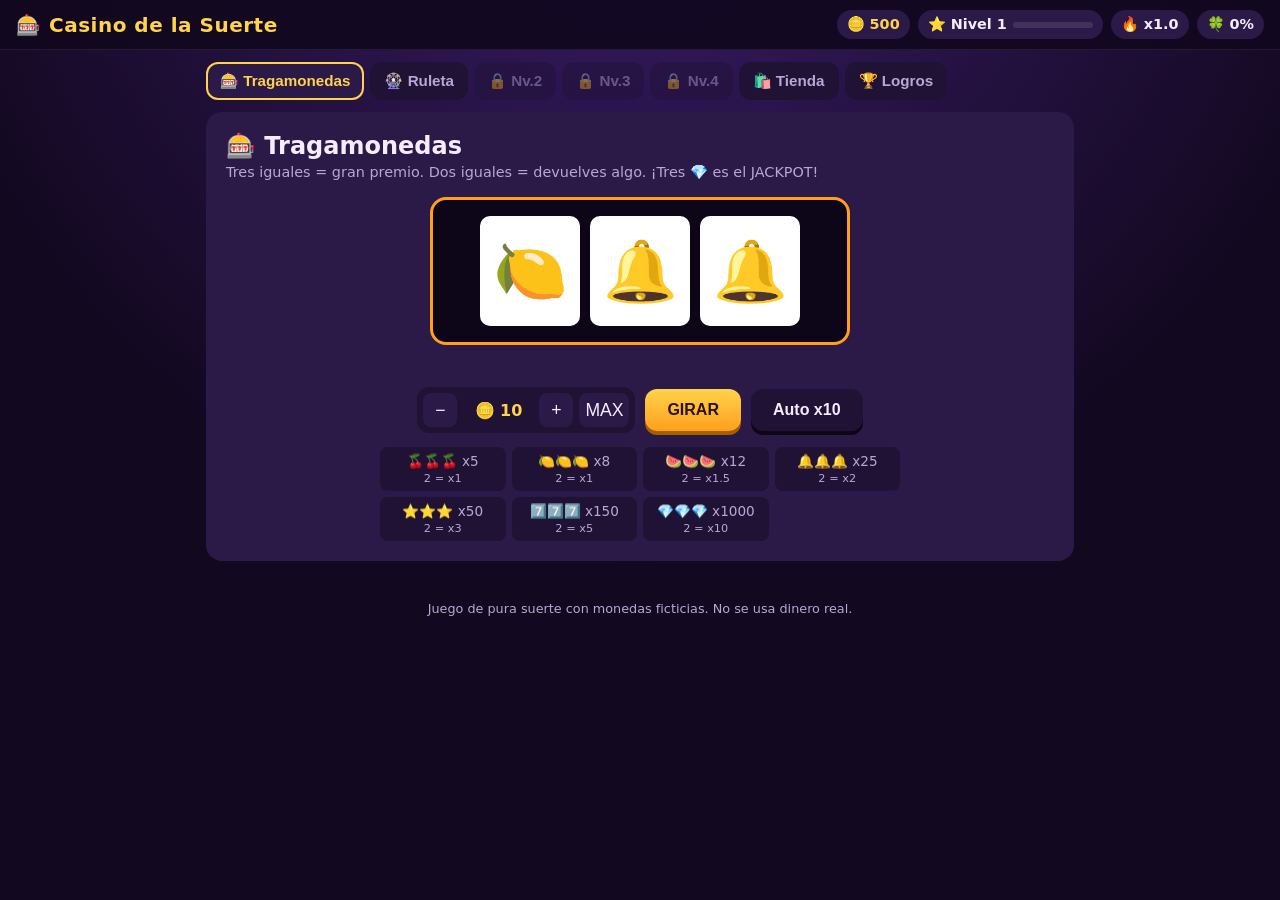
<file: index.html>
<!doctype html>
<html lang="es">
<head>
<meta charset="utf-8">
<meta name="viewport" content="width=device-width, initial-scale=1">
<title>Casino de la Suerte</title>
<style>
  :root {
    --bg: #12081f;
    --panel: #1f1235;
    --panel2: #2b1a48;
    --gold: #ffd34d;
    --gold2: #ff9f1c;
    --text: #f5ecff;
    --muted: #b9a6d6;
    --good: #4ade80;
    --bad: #f87171;
    --accent: #c084fc;
    color-scheme: dark;
  }
  * { box-sizing: border-box; }
  body {
    margin: 0; min-height: 100vh;
    background: radial-gradient(circle at 50% -20%, #3b1d6b 0%, var(--bg) 60%);
    color: var(--text);
    font-family: system-ui, -apple-system, "Segoe UI", Roboto, sans-serif;
    user-select: none;
  }
  header {
    position: sticky; top: env(safe-area-inset-top, 0px); z-index: 10;
    display: flex; flex-wrap: wrap; gap: 8px 16px; align-items: center; justify-content: space-between;
    padding: 10px 16px; background: rgba(18, 8, 31, .92); backdrop-filter: blur(6px);
    border-bottom: 1px solid #ffffff14;
  }
  h1 { margin: 0; font-size: 1.25rem; color: var(--gold); letter-spacing: .5px; }
  .stats { display: flex; flex-wrap: wrap; gap: 8px; font-weight: 700; }
  .chip { background: var(--panel2); padding: 6px 10px; border-radius: 999px; font-size: .9rem; white-space: nowrap; }
  .chip.coins { color: var(--gold); }
  .xpbar { width: 80px; height: 6px; background: #ffffff1a; border-radius: 4px; display: inline-block; vertical-align: middle; margin-left: 6px; overflow: hidden; }
  .xpbar > i { display: block; height: 100%; background: var(--accent); width: 0; transition: width .4s; }
  nav { display: flex; flex-wrap: wrap; gap: 6px; padding: 12px 16px; max-width: 900px; margin: 0 auto; }
  nav button {
    flex: 0 0 auto; border: 0; cursor: pointer; padding: 10px 14px; border-radius: 12px;
    background: var(--panel); color: var(--muted); font-weight: 700; font-size: .95rem;
  }
  nav button.active { background: var(--panel2); color: var(--gold); box-shadow: inset 0 0 0 2px var(--gold); }
  nav button.locked { opacity: .45; }
  main { max-width: 900px; margin: 0 auto; padding: 0 16px 40px; }
  .screen { display: none; background: var(--panel2); border-radius: 16px; padding: 20px; }
  .screen.active { display: block; animation: fade .25s; }
  @keyframes fade { from { opacity: 0; transform: translateY(6px); } to { opacity: 1; } }
  h2 { margin: 0 0 4px; }
  p.hint { margin: 0 0 16px; color: var(--muted); font-size: .9rem; }
  .row { display: flex; flex-wrap: wrap; gap: 10px; align-items: center; justify-content: center; margin: 14px 0; }
  .btn {
    border: 0; cursor: pointer; padding: 12px 22px; border-radius: 12px; font-weight: 800; font-size: 1rem;
    background: linear-gradient(180deg, var(--gold), var(--gold2)); color: #2a1300;
    box-shadow: 0 4px 0 #a35f00; transition: transform .08s;
  }
  .btn:active { transform: translateY(3px); box-shadow: 0 1px 0 #a35f00; }
  .btn:disabled { filter: grayscale(1); opacity: .5; cursor: not-allowed; }
  .btn.ghost { background: var(--panel); color: var(--text); box-shadow: 0 4px 0 #0c0616; }
  .bet { display: flex; align-items: center; gap: 6px; background: var(--panel); padding: 6px; border-radius: 12px; }
  .bet button { width: 34px; height: 34px; border: 0; border-radius: 8px; background: var(--panel2); color: var(--text); font-size: 1.1rem; cursor: pointer; }
  .bet span { min-width: 70px; text-align: center; font-weight: 800; color: var(--gold); }
  .msg { min-height: 1.6em; text-align: center; font-weight: 800; font-size: 1.1rem; }
  .msg.win { color: var(--good); } .msg.lose { color: var(--bad); } .msg.big { color: var(--gold); font-size: 1.4rem; }

  /* Tragamonedas */
  .slots { display: flex; justify-content: center; gap: 10px; padding: 16px; background: #0d0618; border-radius: 16px; border: 3px solid var(--gold2); max-width: 420px; margin: 0 auto; }
  .reel { width: 100px; height: 110px; overflow: hidden; background: #fff; border-radius: 10px; position: relative; }
  .reel .strip { position: absolute; left: 0; right: 0; top: 0; }
  .reel .sym { height: 110px; display: flex; align-items: center; justify-content: center; font-size: 60px; }
  .reel.win { box-shadow: 0 0 0 4px var(--good), 0 0 20px var(--good); }
  .paytable { display: grid; grid-template-columns: repeat(auto-fit, minmax(120px, 1fr)); gap: 6px; font-size: .85rem; color: var(--muted); max-width: 520px; margin: 0 auto; }
  .paytable div { background: var(--panel); border-radius: 8px; padding: 6px 8px; text-align: center; }

  /* Ruleta */
  .wheel-wrap { position: relative; width: min(340px, 100%); margin: 0 auto; aspect-ratio: 1; }
  .wheel-wrap canvas { width: 100%; height: 100%; }
  .pointer { position: absolute; top: -6px; left: 50%; transform: translateX(-50%); width: 0; height: 0; border-left: 16px solid transparent; border-right: 16px solid transparent; border-top: 30px solid var(--gold); filter: drop-shadow(0 2px 2px #000); z-index: 2; }
  .choices { display: flex; flex-wrap: wrap; gap: 8px; justify-content: center; }
  .choice { border: 2px solid transparent; cursor: pointer; padding: 10px 14px; border-radius: 10px; font-weight: 800; color: #fff; }
  .choice.sel { border-color: var(--gold); box-shadow: 0 0 12px var(--gold); }

  /* Raspa */
  .scratch { position: relative; width: min(330px, 100%); aspect-ratio: 1; margin: 0 auto; border-radius: 14px; overflow: hidden; }
  .scratch .grid { position: absolute; inset: 0; display: grid; grid-template-columns: repeat(3, 1fr); background: #fff7d6; }
  .scratch .grid div { display: flex; align-items: center; justify-content: center; font-size: 48px; border: 1px dashed #e5c977; }
  .scratch canvas { position: absolute; inset: 0; width: 100%; height: 100%; touch-action: none; cursor: crosshair; }

  /* Cofres */
  .chests { display: flex; gap: 14px; justify-content: center; flex-wrap: wrap; }
  .chest { width: 110px; height: 110px; font-size: 64px; display: flex; align-items: center; justify-content: center; background: var(--panel); border-radius: 16px; cursor: pointer; transition: transform .15s; border: 2px solid #ffffff14; flex-direction: column; }
  .chest:hover { transform: translateY(-4px) rotate(-2deg); }
  .chest.open { cursor: default; transform: none; }
  .chest small { font-size: .85rem; font-weight: 800; }
  .chest.picked { border-color: var(--gold); box-shadow: 0 0 16px var(--gold); }

  /* Dados */
  .dice { display: flex; gap: 16px; justify-content: center; font-size: 80px; }
  .dice span { display: inline-block; }
  .dice.rolling span { animation: roll .15s infinite; }
  @keyframes roll { 0% { transform: rotate(0); } 50% { transform: rotate(20deg) scale(1.1); } 100% { transform: rotate(-20deg); } }

  /* Tienda / logros */
  .grid-cards { display: grid; grid-template-columns: repeat(auto-fit, minmax(200px, 1fr)); gap: 10px; }
  .card { background: var(--panel); border-radius: 12px; padding: 14px; display: flex; flex-direction: column; gap: 8px; }
  .card h3 { margin: 0; font-size: 1rem; }
  .card p { margin: 0; color: var(--muted); font-size: .85rem; flex: 1; }
  .card.done { outline: 2px solid var(--good); }
  .card.lockedach { opacity: .5; }

  .toast { position: fixed; left: 50%; bottom: 20px; transform: translateX(-50%); background: var(--gold); color: #2a1300; padding: 10px 18px; border-radius: 12px; font-weight: 800; z-index: 50; animation: toast 2.6s forwards; max-width: calc(100% - 32px); text-align: center; }
  @keyframes toast { 0% { opacity: 0; transform: translate(-50%, 20px); } 10%, 85% { opacity: 1; transform: translate(-50%, 0); } 100% { opacity: 0; } }
  .coin-rain { position: fixed; top: -40px; font-size: 28px; pointer-events: none; z-index: 40; animation: fall linear forwards; }
  @keyframes fall { to { transform: translateY(110vh) rotate(720deg); } }
  .lockmsg { text-align: center; padding: 40px 10px; color: var(--muted); font-size: 1.1rem; }
  footer { text-align: center; color: var(--muted); font-size: .8rem; padding: 0 16px 24px; }
</style>
</head>
<body>
<header>
  <h1>🎰 Casino de la Suerte</h1>
  <div class="stats">
    <span class="chip coins">🪙 <span id="coins">0</span></span>
    <span class="chip">⭐ Nivel <span id="level">1</span><span class="xpbar"><i id="xp"></i></span></span>
    <span class="chip" title="Racha de victorias: multiplica tus premios">🔥 x<span id="streak">1.0</span></span>
    <span class="chip" title="Amuletos de suerte activos">🍀 <span id="luck">0</span>%</span>
  </div>
</header>

<nav id="tabs"></nav>

<main>
  <!-- Tragamonedas -->
  <section class="screen" id="s-slots">
    <h2>🎰 Tragamonedas</h2>
    <p class="hint">Tres iguales = gran premio. Dos iguales = devuelves algo. ¡Tres 💎 es el JACKPOT!</p>
    <div class="slots" id="reels"></div>
    <div class="msg" id="slots-msg"></div>
    <div class="row">
      <div class="bet" data-game="slots"></div>
      <button class="btn" id="spin-btn">GIRAR</button>
      <button class="btn ghost" id="auto-btn">Auto x10</button>
    </div>
    <div class="paytable" id="paytable"></div>
  </section>

  <!-- Ruleta -->
  <section class="screen" id="s-wheel">
    <h2>🎡 Ruleta</h2>
    <p class="hint">Elige un color y gira. Rojo/Negro pagan x2, Verde paga x14.</p>
    <div class="wheel-wrap"><div class="pointer"></div><canvas id="wheel" width="600" height="600"></canvas></div>
    <div class="msg" id="wheel-msg"></div>
    <div class="choices" id="wheel-choices"></div>
    <div class="row">
      <div class="bet" data-game="wheel"></div>
      <button class="btn" id="wheel-btn">GIRAR RULETA</button>
    </div>
  </section>

  <!-- Raspa y gana -->
  <section class="screen" id="s-scratch">
    <h2>🎟️ Raspa y Gana</h2>
    <p class="hint">Compra un boleto y ráspalo con el dedo o el ratón. Tres símbolos iguales en línea (fila, columna o diagonal) = premio.</p>
    <div class="scratch" id="scratch">
      <div class="grid" id="scratch-grid"></div>
      <canvas id="scratch-cover" width="330" height="330"></canvas>
    </div>
    <div class="msg" id="scratch-msg"></div>
    <div class="row">
      <button class="btn" id="scratch-buy">Comprar boleto (<span id="scratch-price"></span> 🪙)</button>
      <button class="btn ghost" id="scratch-reveal" disabled>Revelar todo</button>
    </div>
  </section>

  <!-- Cofres -->
  <section class="screen" id="s-chests">
    <h2>🧰 Cofres Misteriosos</h2>
    <p class="hint">Paga la entrada y elige UN cofre. Puede haber oro... o una calavera.</p>
    <div class="chests" id="chests"></div>
    <div class="msg" id="chest-msg"></div>
    <div class="row">
      <button class="btn" id="chest-btn">Nueva ronda (<span id="chest-price"></span> 🪙)</button>
    </div>
  </section>

  <!-- Dados -->
  <section class="screen" id="s-dice">
    <h2>🎲 Mayor o Menor</h2>
    <p class="hint">Apuesta si la suma de dos dados será mayor o menor que 7 (paga x2.3). ¿Exactamente 7? Paga x5.</p>
    <div class="dice" id="dice"><span>🎲</span><span>🎲</span></div>
    <div class="msg" id="dice-msg"></div>
    <div class="row">
      <div class="bet" data-game="dice"></div>
    </div>
    <div class="row">
      <button class="btn ghost dice-pick" data-pick="low">⬇️ Menor que 7</button>
      <button class="btn dice-pick" data-pick="seven">🎯 Justo 7</button>
      <button class="btn ghost dice-pick" data-pick="high">⬆️ Mayor que 7</button>
    </div>
  </section>

  <!-- Tienda -->
  <section class="screen" id="s-shop">
    <h2>🛍️ Tienda de Amuletos</h2>
    <p class="hint">Los amuletos aumentan tu suerte en todos los juegos. Se acumulan.</p>
    <div class="row">
      <button class="btn" id="daily-btn">🎁 Regalo diario</button>
      <button class="btn ghost" id="rescue-btn">🆘 Préstamo de rescate</button>
    </div>
    <form class="row" id="promo-form">
      <label for="promo-input" class="hint" style="margin:0">Código:</label>
      <input id="promo-input" autocomplete="off" placeholder="Escribe un código" style="padding:10px 12px;border-radius:10px;border:0;background:var(--panel);color:var(--text);font-weight:700;font-size:1rem;width:180px">
      <button class="btn" type="submit">Canjear</button>
    </form>
    <div class="grid-cards" id="shop"></div>
  </section>

  <!-- Logros -->
  <section class="screen" id="s-ach">
    <h2>🏆 Logros</h2>
    <p class="hint">Cada logro da monedas extra.</p>
    <div class="grid-cards" id="ach"></div>
    <div class="row"><button class="btn ghost" id="reset-btn">Reiniciar partida</button></div>
  </section>
</main>
<footer>Juego de pura suerte con monedas ficticias. No se usa dinero real.</footer>

<script>
(() => {
  // ---------- Estado ----------
  const SAVE_KEY = 'casino-suerte-v1';
  const defaults = {
    coins: 500, xp: 0, level: 1, streak: 0, charms: {}, ach: {},
    stats: { spins: 0, jackpots: 0, wins: 0, losses: 0, biggest: 0, scratches: 0, chests: 0, dice: 0, wheel: 0 },
    lastDaily: 0, bets: { slots: 10, wheel: 10, dice: 10 }
  };
  let S;
  try { S = Object.assign(structuredClone(defaults), JSON.parse(localStorage.getItem(SAVE_KEY)) || {}); }
  catch { S = structuredClone(defaults); }
  S.stats = Object.assign({}, defaults.stats, S.stats);
  S.bets = Object.assign({}, defaults.bets, S.bets);
  const save = () => { try { localStorage.setItem(SAVE_KEY, JSON.stringify(S)); } catch {} };

  const $ = id => document.getElementById(id);
  const rand = n => Math.floor(Math.random() * n);
  const fmt = n => Math.floor(n).toLocaleString('es');

  // ---------- Amuletos ----------
  const CHARMS = [
    { id: 'trebol', name: '🍀 Trébol de 4 hojas', desc: '+3% de suerte', luck: 3, price: 400 },
    { id: 'herradura', name: '🧲 Herradura dorada', desc: '+5% de suerte', luck: 5, price: 1200 },
    { id: 'gato', name: '🐈‍⬛ Gato de la fortuna', desc: '+8% de suerte', luck: 8, price: 4000 },
    { id: 'dado', name: '🎲 Dado trucado', desc: '+10% de suerte', luck: 10, price: 12000 },
    { id: 'estrella', name: '🌠 Estrella fugaz', desc: '+15% de suerte', luck: 15, price: 40000 },
  ];
  const luck = () => Math.min(45, CHARMS.reduce((a, c) => a + (S.charms[c.id] ? c.luck : 0), 0) + (S.level - 1));
  const lucky = () => Math.random() * 100 < luck(); // tirada extra de suerte
  const streakMult = () => 1 + Math.min(S.streak, 10) * 0.1;

  // ---------- Juegos / desbloqueo ----------
  const TABS = [
    { id: 'slots', label: '🎰 Tragamonedas', lvl: 1 },
    { id: 'wheel', label: '🎡 Ruleta', lvl: 1 },
    { id: 'scratch', label: '🎟️ Raspa', lvl: 2 },
    { id: 'dice', label: '🎲 Dados', lvl: 3 },
    { id: 'chests', label: '🧰 Cofres', lvl: 4 },
    { id: 'shop', label: '🛍️ Tienda', lvl: 1 },
    { id: 'ach', label: '🏆 Logros', lvl: 1 },
  ];
  let current = 'slots';
  function renderTabs() {
    const nav = $('tabs'); nav.innerHTML = '';
    TABS.forEach(t => {
      const b = document.createElement('button');
      const locked = S.level < t.lvl;
      b.textContent = locked ? `🔒 Nv.${t.lvl}` : t.label;
      b.className = (t.id === current ? 'active ' : '') + (locked ? 'locked' : '');
      b.onclick = () => {
        if (locked) return toast(`Se desbloquea en el nivel ${t.lvl}`);
        current = t.id; renderTabs(); showScreen();
      };
      nav.appendChild(b);
    });
  }
  function showScreen() {
    document.querySelectorAll('.screen').forEach(s => s.classList.toggle('active', s.id === 's-' + current));
    if (current === 'shop') renderShop();
    if (current === 'ach') renderAch();
  }

  // ---------- HUD ----------
  const xpNeeded = l => 100 + (l - 1) * 80;
  function hud() {
    $('coins').textContent = fmt(S.coins);
    $('level').textContent = S.level;
    $('xp').style.width = (100 * S.xp / xpNeeded(S.level)) + '%';
    $('streak').textContent = streakMult().toFixed(1);
    $('luck').textContent = luck();
    document.querySelectorAll('.bet').forEach(renderBet);
    checkAch(); save();
  }
  function addXp(n) {
    S.xp += n;
    while (S.xp >= xpNeeded(S.level)) {
      S.xp -= xpNeeded(S.level); S.level++;
      const bonus = S.level * 100;
      S.coins += bonus;
      toast(`⭐ ¡Subiste a nivel ${S.level}! +${fmt(bonus)} 🪙`);
      coinRain(25); renderTabs();
    }
  }

  // Resultado común: bet = apostado, payout = total devuelto (0 si pierde)
  function settle(bet, payout, msgEl, label) {
    S.stats.spins++;
    addXp(Math.max(2, Math.round(bet / 5)));
    let net;
    if (payout > 0) {
      const boosted = Math.round(payout * streakMult());
      S.coins += boosted; net = boosted - bet;
      if (net > 0) { S.streak++; S.stats.wins++; } else { S.streak = 0; }
      S.stats.biggest = Math.max(S.stats.biggest, boosted);
      const big = boosted >= bet * 10;
      msgEl.className = 'msg ' + (big ? 'big' : 'win');
      msgEl.textContent = `${label ? label + ' ' : ''}+${fmt(boosted)} 🪙` + (streakMult() > 1 && net > 0 ? ` (racha x${streakMult().toFixed(1)})` : '');
      if (big) coinRain(40); else if (net > 0) coinRain(8);
    } else {
      S.streak = 0; S.stats.losses++;
      msgEl.className = 'msg lose';
      msgEl.textContent = label || `Perdiste ${fmt(bet)} 🪙. ¡La próxima es la buena!`;
    }
    hud();
  }

  function pay(amount) {
    if (S.coins < amount) { toast('No tienes suficientes monedas 😢 Visita la tienda.'); return false; }
    S.coins -= amount; hud(); return true;
  }

  // ---------- Apuestas ----------
  const BET_STEPS = [5, 10, 25, 50, 100, 250, 500, 1000, 2500, 5000, 10000];
  function renderBet(el) {
    const g = el.dataset.game;
    if (!el.children.length) {
      el.innerHTML = `<button data-d="-1">−</button><span></span><button data-d="1">+</button><button data-d="max" title="Máximo">MAX</button>`;
      el.querySelectorAll('button').forEach(b => b.style.width = b.dataset.d === 'max' ? '50px' : '');
      el.onclick = e => {
        const d = e.target.dataset.d; if (!d) return;
        let i = BET_STEPS.indexOf(S.bets[g]); if (i < 0) i = 1;
        if (d === 'max') i = Math.max(0, BET_STEPS.filter(v => v <= S.coins).length - 1);
        else i = Math.max(0, Math.min(BET_STEPS.length - 1, i + +d));
        S.bets[g] = BET_STEPS[i]; hud();
      };
    }
    el.querySelector('span').textContent = '🪙 ' + fmt(S.bets[g]);
  }

  // ---------- Tragamonedas ----------
  const SYMS = [
    { s: '🍒', w: 30, p3: 5, p2: 1 },
    { s: '🍋', w: 25, p3: 8, p2: 1 },
    { s: '🍉', w: 20, p3: 12, p2: 1.5 },
    { s: '🔔', w: 12, p3: 25, p2: 2 },
    { s: '⭐', w: 8, p3: 50, p2: 3 },
    { s: '7️⃣', w: 4, p3: 150, p2: 5 },
    { s: '💎', w: 1.5, p3: 1000, p2: 10 },
  ];
  const totalW = SYMS.reduce((a, b) => a + b.w, 0);
  const pickSym = () => { let r = Math.random() * totalW; for (const x of SYMS) { if ((r -= x.w) < 0) return x; } return SYMS[0]; };
  $('paytable').innerHTML = SYMS.map(x => `<div>${x.s}${x.s}${x.s} x${x.p3}<br><small>2 = x${x.p2}</small></div>`).join('');
  const reels = [];
  for (let i = 0; i < 3; i++) {
    const r = document.createElement('div'); r.className = 'reel';
    r.innerHTML = `<div class="strip"><div class="sym">${SYMS[rand(SYMS.length)].s}</div></div>`;
    $('reels').appendChild(r); reels.push(r);
  }
  let spinning = false;
  function spinReel(reel, final, duration) {
    return new Promise(res => {
      const strip = reel.querySelector('.strip');
      const n = 20 + Math.floor(duration / 60);
      let html = '';
      for (let i = 0; i < n; i++) html += `<div class="sym">${SYMS[rand(SYMS.length)].s}</div>`;
      html += `<div class="sym">${final.s}</div>`;
      strip.innerHTML = html;
      strip.style.transition = 'none'; strip.style.transform = 'translateY(0)';
      strip.offsetHeight;
      strip.style.transition = `transform ${duration}ms cubic-bezier(.15,.85,.25,1.02)`;
      strip.style.transform = `translateY(-${n * 110}px)`;
      setTimeout(() => { strip.innerHTML = `<div class="sym">${final.s}</div>`; strip.style.transition = 'none'; strip.style.transform = 'none'; res(); }, duration + 30);
    });
  }
  async function spinSlots() {
    if (spinning) return false;
    const bet = S.bets.slots;
    if (!pay(bet)) return false;
    spinning = true; $('spin-btn').disabled = true;
    reels.forEach(r => r.classList.remove('win'));
    $('slots-msg').className = 'msg'; $('slots-msg').textContent = '...';
    let res = [pickSym(), pickSym(), pickSym()];
    // La suerte puede "empujar" el tercer rodillo para igualar
    if (res[0] === res[1] && res[2] !== res[0] && lucky()) res[2] = res[0];
    else if (res[0] !== res[1] && lucky()) res[1] = res[0];
    await Promise.all(reels.map((r, i) => spinReel(r, res[i], 900 + i * 450)));
    let payout = 0, label = '';
    if (res[0] === res[1] && res[1] === res[2]) {
      payout = bet * res[0].p3; reels.forEach(r => r.classList.add('win'));
      if (res[0].s === '💎') { label = '💎💎💎 ¡¡JACKPOT!!'; S.stats.jackpots++; }
      else label = '¡Tres iguales!';
    } else {
      const pairs = [[0, 1], [1, 2], [0, 2]].find(([a, b]) => res[a] === res[b]);
      if (pairs) { payout = Math.round(bet * res[pairs[0]].p2); pairs.forEach(i => reels[i].classList.add('win')); label = 'Pareja'; }
    }
    settle(bet, payout, $('slots-msg'), payout ? label : '');
    spinning = false; $('spin-btn').disabled = false;
    return true;
  }
  $('spin-btn').onclick = spinSlots;
  $('auto-btn').onclick = async () => {
    $('auto-btn').disabled = true;
    for (let i = 0; i < 10; i++) { if (!(await spinSlots())) break; await new Promise(r => setTimeout(r, 400)); }
    $('auto-btn').disabled = false;
  };

  // ---------- Ruleta ----------
  // 15 casillas: 7 rojas, 7 negras, 1 verde
  const SEGS = [];
  for (let i = 0; i < 15; i++) SEGS.push(i === 0 ? 'green' : (i % 2 ? 'red' : 'black'));
  const COLORS = { red: '#dc2626', black: '#1f2937', green: '#16a34a' };
  const PAYS = { red: 2, black: 2, green: 14 };
  const NAMES = { red: 'Rojo', black: 'Negro', green: 'Verde' };
  let wheelPick = 'red', wheelAngle = 0, wheelBusy = false;
  const wctx = $('wheel').getContext('2d');
  function drawWheel() {
    const c = wctx, R = 290, seg = 2 * Math.PI / SEGS.length;
    c.clearRect(0, 0, 600, 600);
    c.save(); c.translate(300, 300); c.rotate(wheelAngle);
    SEGS.forEach((col, i) => {
      c.beginPath(); c.moveTo(0, 0); c.arc(0, 0, R, i * seg, (i + 1) * seg); c.closePath();
      c.fillStyle = COLORS[col]; c.fill(); c.strokeStyle = '#ffd34d'; c.lineWidth = 3; c.stroke();
      c.save(); c.rotate(i * seg + seg / 2); c.fillStyle = '#fff'; c.font = 'bold 30px sans-serif'; c.textAlign = 'right';
      c.fillText(col === 'green' ? '★' : String(i), R - 18, 10); c.restore();
    });
    c.beginPath(); c.arc(0, 0, 50, 0, 2 * Math.PI); c.fillStyle = '#ffd34d'; c.fill();
    c.fillStyle = '#2a1300'; c.font = 'bold 40px sans-serif'; c.textAlign = 'center'; c.fillText('🍀', 0, 14);
    c.restore();
  }
  drawWheel();
  $('wheel-choices').innerHTML = Object.keys(PAYS).map(k => `<button class="choice${k === wheelPick ? ' sel' : ''}" data-c="${k}" style="background:${COLORS[k]}">${NAMES[k]} x${PAYS[k]}</button>`).join('');
  $('wheel-choices').onclick = e => {
    const k = e.target.dataset.c; if (!k || wheelBusy) return;
    wheelPick = k; document.querySelectorAll('.choice').forEach(b => b.classList.toggle('sel', b.dataset.c === k));
  };
  $('wheel-btn').onclick = () => {
    if (wheelBusy) return;
    const bet = S.bets.wheel; if (!pay(bet)) return;
    wheelBusy = true; $('wheel-btn').disabled = true;
    $('wheel-msg').className = 'msg'; $('wheel-msg').textContent = 'Girando...';
    let target = rand(SEGS.length);
    if (SEGS[target] !== wheelPick && lucky()) {
      const opts = SEGS.map((c, i) => c === wheelPick ? i : -1).filter(i => i >= 0);
      target = opts[rand(opts.length)];
    }
    const seg = 2 * Math.PI / SEGS.length;
    // El puntero está arriba (ángulo -PI/2). Queremos que el centro del segmento target quede ahí.
    const jitter = (Math.random() - .5) * seg * .7;
    const want = -Math.PI / 2 - (target * seg + seg / 2) + jitter;
    const start = wheelAngle;
    let end = want + Math.ceil((start - want) / (2 * Math.PI) + 5) * 2 * Math.PI;
    const dur = 4200, t0 = performance.now();
    (function anim(t) {
      const k = Math.min(1, (t - t0) / dur), e = 1 - Math.pow(1 - k, 4);
      wheelAngle = start + (end - start) * e; drawWheel();
      if (k < 1) return requestAnimationFrame(anim);
      wheelAngle %= 2 * Math.PI;
      const col = SEGS[target];
      S.stats.wheel++;
      settle(bet, col === wheelPick ? bet * PAYS[col] : 0, $('wheel-msg'), col === wheelPick ? `¡Salió ${NAMES[col]}!` : `Salió ${NAMES[col]}. Perdiste ${fmt(bet)} 🪙`);
      wheelBusy = false; $('wheel-btn').disabled = false;
    })(t0);
  };

  // ---------- Raspa y gana ----------
  const SCR = [{ s: '💰', m: 50, w: 2 }, { s: '🍀', m: 15, w: 5 }, { s: '🌈', m: 8, w: 8 }, { s: '🎈', m: 4, w: 12 }, { s: '🍬', m: 2, w: 16 }];
  const scrW = SCR.reduce((a, b) => a + b.w, 0);
  const pickScr = () => { let r = Math.random() * scrW; for (const x of SCR) if ((r -= x.w) < 0) return x; return SCR[4]; };
  const LINES = [[0,1,2],[3,4,5],[6,7,8],[0,3,6],[1,4,7],[2,5,8],[0,4,8],[2,4,6]];
  const scratchPrice = () => 50 * S.level;
  let ticket = null;
  const cover = $('scratch-cover'), cctx = cover.getContext('2d');
  function paintCover() {
    cctx.globalCompositeOperation = 'source-over';
    const g = cctx.createLinearGradient(0, 0, 330, 330);
    g.addColorStop(0, '#c0c0c0'); g.addColorStop(.5, '#e8e8e8'); g.addColorStop(1, '#9ca3af');
    cctx.fillStyle = g; cctx.fillRect(0, 0, 330, 330);
    cctx.fillStyle = '#6b7280'; cctx.font = 'bold 28px sans-serif'; cctx.textAlign = 'center';
    cctx.fillText(ticket ? '¡RASPA AQUÍ!' : 'Compra un boleto', 165, 172);
  }
  paintCover();
  function buyTicket() {
    if (ticket && !ticket.done) return toast('Termina de raspar tu boleto actual');
    const price = scratchPrice(); if (!pay(price)) return;
    const cells = Array.from({ length: 9 }, pickScr);
    if (lucky()) { const l = LINES[rand(LINES.length)], s = pickScr(); l.forEach(i => cells[i] = s); }
    ticket = { cells, price, done: false, scratched: 0 };
    $('scratch-grid').innerHTML = cells.map(c => `<div>${c.s}</div>`).join('');
    $('scratch-msg').className = 'msg'; $('scratch-msg').textContent = '';
    $('scratch-reveal').disabled = false;
    paintCover();
  }
  function finishTicket() {
    if (!ticket || ticket.done) return;
    ticket.done = true; $('scratch-reveal').disabled = true;
    cctx.clearRect(0, 0, 330, 330);
    let mult = 0;
    LINES.forEach(l => { const [a, b, c] = l.map(i => ticket.cells[i]); if (a === b && b === c) mult += a.m; });
    S.stats.scratches++;
    settle(ticket.price, ticket.price * mult, $('scratch-msg'), mult ? `¡Línea ganadora x${mult}!` : 'Sin premio esta vez 😅');
  }
  let drawing = false;
  function scratchAt(e) {
    if (!ticket || ticket.done) return;
    const r = cover.getBoundingClientRect();
    const p = e.touches ? e.touches[0] : e;
    const x = (p.clientX - r.left) * 330 / r.width, y = (p.clientY - r.top) * 330 / r.height;
    cctx.globalCompositeOperation = 'destination-out';
    cctx.beginPath(); cctx.arc(x, y, 22, 0, Math.PI * 2); cctx.fill();
    if (++ticket.scratched % 15 === 0) {
      const d = cctx.getImageData(0, 0, 330, 330).data; let clear = 0;
      for (let i = 3; i < d.length; i += 4 * 16) if (d[i] === 0) clear++;
      if (clear / (d.length / 64) > .6) finishTicket();
    }
  }
  cover.addEventListener('pointerdown', e => { drawing = true; scratchAt(e); });
  cover.addEventListener('pointermove', e => { if (drawing) scratchAt(e); });
  window.addEventListener('pointerup', () => drawing = false);
  $('scratch-buy').onclick = buyTicket;
  $('scratch-reveal').onclick = finishTicket;

  // ---------- Cofres ----------
  const chestPrice = () => 100 * S.level;
  let chestRound = null;
  function newChests() {
    if (chestRound && !chestRound.done) return toast('Elige un cofre primero');
    const price = chestPrice(); if (!pay(price)) return;
    const pool = [];
    for (let i = 0; i < 3; i++) {
      const r = Math.random();
      pool.push(r < .3 ? 0 : r < .5 ? 0.5 : r < .7 ? 1.5 : r < .83 ? 2 : r < .92 ? 3 : r < .97 ? 5 : r < .995 ? 10 : 25);
    }
    chestRound = { price, pool, done: false };
    $('chest-msg').className = 'msg'; $('chest-msg').textContent = 'Elige un cofre...';
    $('chests').innerHTML = pool.map((_, i) => `<div class="chest" data-i="${i}">🧰</div>`).join('');
  }
  $('chests').onclick = e => {
    const el = e.target.closest('.chest'); if (!el || !chestRound || chestRound.done) return;
    const i = +el.dataset.i;
    if (lucky()) { // la suerte cambia tu cofre por el mejor
      const best = Math.max(...chestRound.pool), bi = chestRound.pool.indexOf(best);
      [chestRound.pool[i], chestRound.pool[bi]] = [chestRound.pool[bi], chestRound.pool[i]];
    }
    chestRound.done = true;
    const icon = m => m === 0 ? '💀' : m >= 10 ? '👑' : m >= 3 ? '💰' : '🪙';
    [...$('chests').children].forEach((c, j) => {
      const m = chestRound.pool[j];
      c.classList.add('open'); if (j === i) c.classList.add('picked');
      c.style.opacity = j === i ? 1 : .55;
      c.innerHTML = `${icon(m)}<small>x${m}</small>`;
    });
    const m = chestRound.pool[i];
    S.stats.chests++;
    settle(chestRound.price, Math.round(chestRound.price * m), $('chest-msg'), m === 0 ? '💀 ¡Calavera! Cofre vacío.' : `Cofre x${m}!`);
  };
  $('chest-btn').onclick = newChests;
  $('chests').innerHTML = '<div class="chest">🧰</div><div class="chest">🧰</div><div class="chest">🧰</div>';

  // ---------- Dados ----------
  const DIE = ['⚀', '⚁', '⚂', '⚃', '⚄', '⚅'];
  let diceBusy = false;
  document.querySelectorAll('.dice-pick').forEach(b => b.onclick = () => {
    if (diceBusy) return;
    const bet = S.bets.dice; if (!pay(bet)) return;
    diceBusy = true;
    const pick = b.dataset.pick, box = $('dice'), spans = box.children;
    box.classList.add('rolling'); $('dice-msg').className = 'msg'; $('dice-msg').textContent = 'Rodando...';
    const iv = setInterval(() => { spans[0].textContent = DIE[rand(6)]; spans[1].textContent = DIE[rand(6)]; }, 70);
    setTimeout(() => {
      clearInterval(iv); box.classList.remove('rolling');
      const ok = s => pick === 'seven' ? s === 7 : pick === 'low' ? s < 7 : s > 7;
      let a = rand(6) + 1, c = rand(6) + 1;
      if (!ok(a + c) && lucky()) { for (let t = 0; t < 20 && !ok(a + c); t++) { a = rand(6) + 1; c = rand(6) + 1; } }
      spans[0].textContent = DIE[a - 1]; spans[1].textContent = DIE[c - 1];
      const sum = a + c, win = ok(sum);
      S.stats.dice++;
      settle(bet, win ? Math.round(bet * (pick === 'seven' ? 5 : 2.3)) : 0, $('dice-msg'), win ? `Suma ${sum} ✔` : `Suma ${sum}. Perdiste ${fmt(bet)} 🪙`);
      diceBusy = false;
    }, 1200);
  });

  // ---------- Tienda ----------
  function renderShop() {
    $('shop').innerHTML = CHARMS.map(c => `
      <div class="card ${S.charms[c.id] ? 'done' : ''}">
        <h3>${c.name}</h3><p>${c.desc}</p>
        <button class="btn${S.charms[c.id] ? ' ghost' : ''}" data-buy="${c.id}" ${S.charms[c.id] ? 'disabled' : ''}>
          ${S.charms[c.id] ? '✔ Comprado' : fmt(c.price) + ' 🪙'}</button>
      </div>`).join('') + `<div class="card"><h3>⭐ Bonus de nivel</h3><p>Cada nivel suma +1% de suerte automáticamente (máximo total 45%).</p></div>`;
    updateDaily();
  }
  $('shop').onclick = e => {
    const id = e.target.dataset.buy; if (!id) return;
    const c = CHARMS.find(x => x.id === id);
    if (pay(c.price)) { S.charms[id] = true; toast(`Compraste ${c.name}`); hud(); renderShop(); }
  };
  const DAY = 20 * 60 * 60 * 1000;
  function updateDaily() {
    const left = S.lastDaily + DAY - Date.now();
    $('daily-btn').disabled = left > 0;
    $('daily-btn').textContent = left > 0 ? `🎁 Vuelve en ${Math.ceil(left / 3600000)} h` : '🎁 Regalo diario';
    $('rescue-btn').disabled = S.coins >= 20;
  }
  $('daily-btn').onclick = () => {
    if (S.lastDaily + DAY > Date.now()) return;
    S.lastDaily = Date.now();
    const roll = [100, 200, 300, 500, 1000, 2500][Math.min(5, Math.floor(Math.pow(Math.random(), 2.2) * 6))] * S.level;
    S.coins += roll; toast(`🎁 ¡Regalo diario: +${fmt(roll)} 🪙!`); coinRain(20); hud(); updateDaily();
  };
  $('rescue-btn').onclick = () => {
    if (S.coins >= 20) return;
    S.coins += 150; S.streak = 0; toast('🆘 El casino te presta 150 🪙. ¡Suerte!'); hud(); updateDaily();
  };

  const PROMOS = { MASDINERO: 10000, SUERTE: 1000, MILLONARIO: 100000 };
  $('promo-form').onsubmit = e => {
    e.preventDefault();
    const code = $('promo-input').value.trim().toUpperCase();
    const amt = PROMOS[code];
    if (!amt) return toast('Código no válido. Revisa que esté bien escrito.');
    S.coins += amt; $('promo-input').value = '';
    toast(`🎉 Código ${code}: +${fmt(amt)} 🪙`); coinRain(40); hud(); updateDaily();
  };

  // ---------- Logros ----------
  const ACH = [
    { id: 'first', name: 'Primera apuesta', desc: 'Juega una vez', r: 50, ok: () => S.stats.spins >= 1 },
    { id: 'hundred', name: 'Jugador habitual', desc: 'Juega 100 veces', r: 500, ok: () => S.stats.spins >= 100 },
    { id: 'streak3', name: 'En racha', desc: 'Gana 3 seguidas', r: 200, ok: () => S.streak >= 3 },
    { id: 'streak7', name: 'Imparable', desc: 'Gana 7 seguidas', r: 2000, ok: () => S.streak >= 7 },
    { id: 'rich', name: 'Millonario de bolsillo', desc: 'Ten 10.000 🪙', r: 1000, ok: () => S.coins >= 10000 },
    { id: 'richer', name: 'Magnate', desc: 'Ten 100.000 🪙', r: 10000, ok: () => S.coins >= 100000 },
    { id: 'jackpot', name: '¡JACKPOT!', desc: 'Saca 💎💎💎', r: 5000, ok: () => S.stats.jackpots >= 1 },
    { id: 'big', name: 'Golpe de suerte', desc: 'Gana 5.000 🪙 de una vez', r: 1000, ok: () => S.stats.biggest >= 5000 },
    { id: 'scratch10', name: 'Rasca-rasca', desc: 'Raspa 10 boletos', r: 300, ok: () => S.stats.scratches >= 10 },
    { id: 'chest10', name: 'Cazatesoros', desc: 'Abre 10 cofres', r: 600, ok: () => S.stats.chests >= 10 },
    { id: 'charms', name: 'Supersticioso', desc: 'Compra todos los amuletos', r: 20000, ok: () => CHARMS.every(c => S.charms[c.id]) },
    { id: 'lvl10', name: 'Leyenda del casino', desc: 'Llega a nivel 10', r: 5000, ok: () => S.level >= 10 },
  ];
  function checkAch() {
    ACH.forEach(a => {
      if (!S.ach[a.id] && a.ok()) {
        S.ach[a.id] = true; S.coins += a.r;
        toast(`🏆 Logro: ${a.name} (+${fmt(a.r)} 🪙)`);
        $('coins').textContent = fmt(S.coins);
      }
    });
  }
  function renderAch() {
    $('ach').innerHTML = ACH.map(a => `<div class="card ${S.ach[a.id] ? 'done' : 'lockedach'}"><h3>${S.ach[a.id] ? '🏆' : '🔒'} ${a.name}</h3><p>${a.desc}</p><small>+${fmt(a.r)} 🪙</small></div>`).join('');
  }
  let resetArmed = false;
  $('reset-btn').onclick = () => {
    if (!resetArmed) {
      resetArmed = true; $('reset-btn').textContent = '¿Seguro? Toca otra vez para borrar todo';
      setTimeout(() => { resetArmed = false; $('reset-btn').textContent = 'Reiniciar partida'; }, 4000);
      return;
    }
    S = structuredClone(defaults); save(); location.reload();
  };

  // ---------- Efectos ----------
  let toastQ = [], toastOn = false;
  function toast(t) { toastQ.push(t); if (!toastOn) nextToast(); }
  function nextToast() {
    const t = toastQ.shift(); if (!t) { toastOn = false; return; }
    toastOn = true;
    const d = document.createElement('div'); d.className = 'toast'; d.textContent = t;
    document.body.appendChild(d);
    setTimeout(() => { d.remove(); nextToast(); }, 2600);
  }
  function coinRain(n) {
    for (let i = 0; i < n; i++) {
      const c = document.createElement('div'); c.className = 'coin-rain';
      c.textContent = Math.random() < .15 ? '💎' : '🪙';
      c.style.left = Math.random() * 100 + 'vw';
      c.style.animationDuration = (1.2 + Math.random() * 1.5) + 's';
      c.style.animationDelay = Math.random() * .6 + 's';
      document.body.appendChild(c);
      setTimeout(() => c.remove(), 3500);
    }
  }

  // ---------- Inicio ----------
  function prices() { $('scratch-price').textContent = fmt(scratchPrice()); $('chest-price').textContent = fmt(chestPrice()); }
  const _hud = hud; hud = function () { _hud(); prices(); };
  renderTabs(); showScreen(); hud();
  if (!S.stats.spins) toast('¡Bienvenido! Tienes 500 🪙 para probar tu suerte 🍀');
})();
</script>
</body>
</html>
</file>
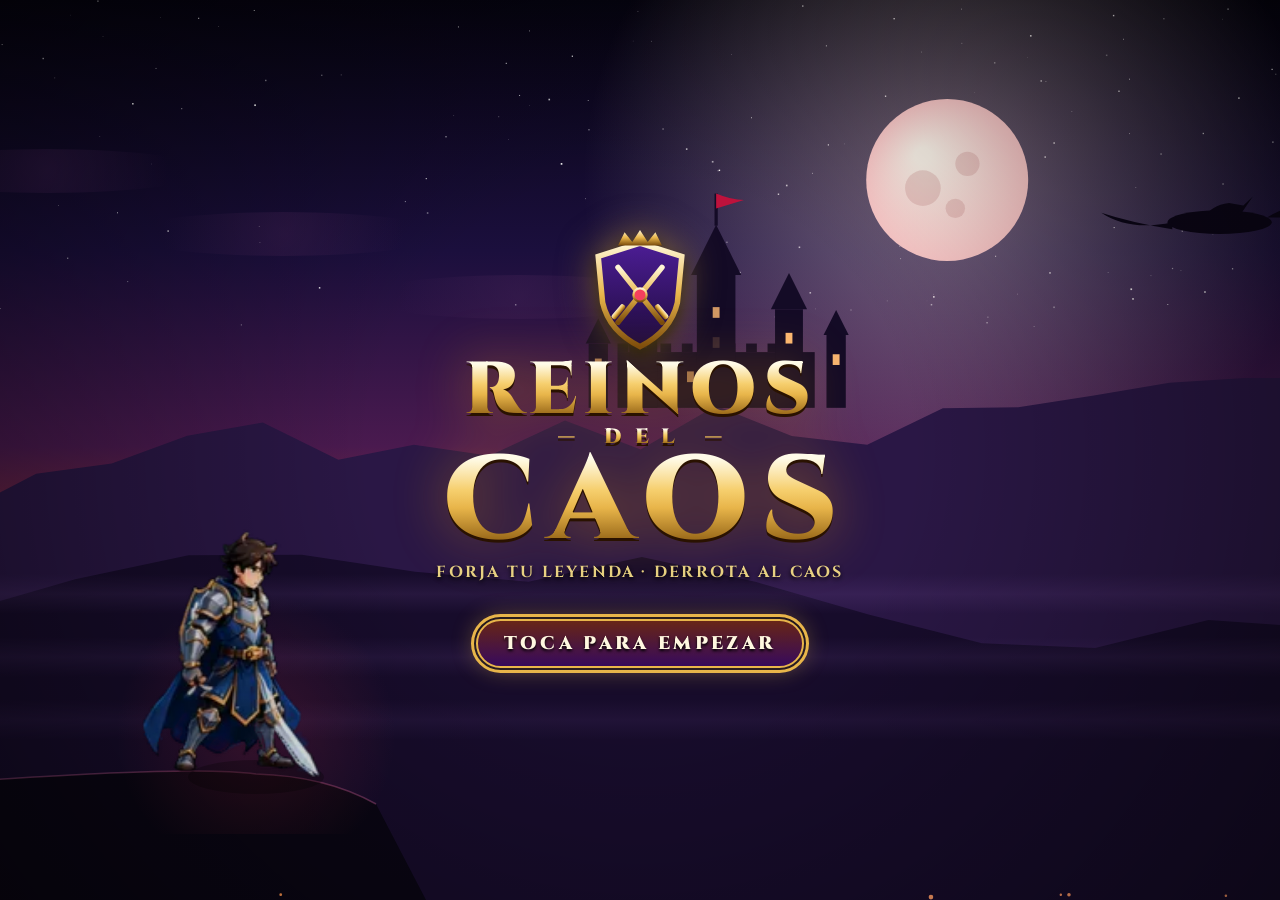
<file: reinos-del-caos/index.html>
<!doctype html>
<html lang="es">
<head>
<meta charset="utf-8">
<meta name="viewport" content="width=device-width, initial-scale=1, viewport-fit=cover, user-scalable=no">
<meta name="theme-color" content="#0f0c1d">
<link rel="manifest" href="manifest.webmanifest">
<link rel="icon" href="assets/icon-192.png">
<link rel="apple-touch-icon" href="assets/icon-192.png">
<meta name="apple-mobile-web-app-capable" content="yes">
<meta name="mobile-web-app-capable" content="yes">
<title>Reinos del Caos</title>
<link rel="preconnect" href="https://fonts.googleapis.com">
<link rel="preconnect" href="https://fonts.gstatic.com" crossorigin>
<link rel="stylesheet" href="https://fonts.googleapis.com/css2?family=Cinzel:wght@700;900&family=Alegreya+Sans:wght@400;500;700;800&display=swap">
<link rel="stylesheet" href="css/style.css">
</head>
<body>
<div id="app">
  <!-- Barra superior -->
  <header id="topbar">
    <div class="tb-stat" title="Vida máxima">❤️ <b id="t-hp">0</b></div>
    <div class="tb-stat gold" title="Monedas">💰 <b id="t-coins">0</b></div>
    <div class="tb-stat gem" title="Cristales">💎 <b id="t-gems">0</b></div>
    <div class="tb-stat tk" title="Tickets de ruleta">🎟️ <b id="t-tickets">0</b></div>
    <div class="tb-level" title="Nivel y experiencia">
      <span>Nv <b id="t-level">1</b></span>
      <div class="xpbar"><i id="t-xp"></i></div>
    </div>
  </header>

  <main id="screens">
    <section class="screen" id="scr-menu"></section>
    <section class="screen" id="scr-map"></section>
    <section class="screen" id="scr-wheel"></section>
    <section class="screen" id="scr-forge"></section>
    <section class="screen" id="scr-inv"></section>
    <section class="screen" id="scr-char"></section>
    <section class="screen" id="scr-settings"></section>
    <section class="screen" id="scr-missions"></section>
    <section class="screen" id="scr-trophies"></section>
    <section class="screen" id="scr-pets"></section>
    <section class="screen" id="scr-tower"></section>
    <section class="screen" id="scr-shop"></section>
    <section class="screen" id="scr-talents"></section>
    <section class="screen" id="scr-daily"></section>

    <!-- Combate -->
    <section class="screen" id="scr-battle">
      <div class="b-top">
        <button class="icon-btn" id="b-pause" data-act="pause" aria-label="Pausa">⏸</button>
        <div class="b-info">
          <div id="b-stage" class="b-stage"></div>
          <div class="b-sub"><span id="b-progress"></span><span id="b-coins"></span><span id="b-mats"></span></div>
        </div>
      </div>
      <div class="arena-wrap">
        <div class="arena-inner" id="arena-inner">
          <canvas id="arena"></canvas>
          <div id="b-boss" class="boss-bar" hidden>
            <span id="b-boss-name"></span>
            <div class="bar"><i id="b-boss-fill"></i></div>
          </div>
          <button class="ult-btn" id="b-ult" aria-label="Furia del Caos: ataque definitivo"><span>💥</span></button>
          <div class="b-hp">
            <div class="bar hp"><i id="b-hp-fill"></i><span id="b-hp-text"></span></div>
          </div>
        </div>
      </div>
      <div class="controls">
        <div class="stick-zone" id="stick-zone" aria-label="Joystick: mueve al caballero">
          <div class="stick-base" id="stick-base"><div class="stick-knob" id="stick-knob"></div></div>
        </div>
        <div class="actions">
          <button class="ctl skill" data-skill="fuego" aria-label="Ataque de fuego"><span>🔥</span><b class="cdtext"></b></button>
          <button class="ctl skill" data-skill="hielo" aria-label="Ataque de hielo"><span>❄️</span><b class="cdtext"></b></button>
          <button class="ctl skill" data-skill="rayo" aria-label="Ataque eléctrico"><span>⚡</span><b class="cdtext"></b></button>
          <button class="ctl potion" id="b-potion" aria-label="Usar poción"><span>🧪</span><b id="b-potion-count">0</b></button>
          <button class="ctl dodge" id="b-dodge" aria-label="Esquivar (mantén pulsado para correr)"><span>💨</span><b class="cdtext"></b></button>
          <button class="ctl attack" data-hold="attack" aria-label="Atacar">⚔️</button>
        </div>
      </div>
      <div class="rotate-hint" id="rotate-hint" hidden>
        <div class="rot-ico" aria-hidden="true">📱</div>
        <h3>Gira tu teléfono</h3>
        <p>Reinos del Caos se juega en horizontal.</p>
        <button class="btn ghost" data-act="portrait-ok">Jugar en vertical</button>
      </div>
    </section>
  </main>

  <div id="modal" class="modal" hidden>
    <div class="modal-card" id="modal-card" role="dialog" aria-modal="true"></div>
  </div>
  <div id="toasts"></div>
</div>

<script src="js/data.js"></script>
<script src="js/icons.js"></script>
<script src="js/uicons.js"></script>
<script src="js/audio.js"></script>
<script src="js/state.js"></script>
<script src="js/sprites.js"></script>
<script src="js/battle.js"></script>
<script src="js/ui.js"></script>
<script src="js/main.js"></script>
</body>
</html>
</file>
<file: reinos-del-caos/css/style.css>
/* =====================================================================
   REINOS DEL CAOS — ESTILOS
   Concepto: estandarte de reino nocturno. Paneles de piedra violeta,
   bordes de oro forjado, tipografía grabada (Cinzel) para títulos.
   Diseño pensado primero para celular en vertical.
   ===================================================================== */
:root {
  --bg: #0f0c1d;
  --bg-2: #171329;
  --panel: #1d1834;
  --panel-2: #272043;
  --line: #3b3260;
  --ink: #f4ead5;
  --muted: #a99fc6;
  --gold: #e8b54a;
  --gold-2: #a8741a;
  --blood: #c2413a;
  --heal: #4ade80;
  --gem: #7dd3fc;
  --font-display: "Cinzel", "Trajan Pro", Georgia, serif;
  --font-body: "Alegreya Sans", "Segoe UI", system-ui, sans-serif;
  --r: 14px;
  color-scheme: dark;
}

* { box-sizing: border-box; -webkit-tap-highlight-color: transparent; }
html, body { margin: 0; height: 100%; }
body {
  background: radial-gradient(ellipse at 50% -10%, #2d1f55 0%, var(--bg) 55%) fixed, var(--bg);
  color: var(--ink);
  font-family: var(--font-body);
  font-size: 16px;
  line-height: 1.4;
  -webkit-user-select: none; user-select: none;
  -webkit-touch-callout: none;
  overscroll-behavior: none;
}
button { font-family: inherit; color: inherit; }
button:focus-visible, [data-act]:focus-visible { outline: 3px solid var(--gold); outline-offset: 2px; }
h1, h2, h3 { font-family: var(--font-display); margin: 0; text-wrap: balance; letter-spacing: .02em; }
[hidden] { display: none !important; }

#app { max-width: 960px; margin: 0 auto; min-height: 100%; display: flex; flex-direction: column; }

/* ---------- Barra superior ---------- */
#topbar {
  position: sticky; top: env(safe-area-inset-top, 0px); z-index: 20;
  display: flex; align-items: center; gap: 5px;
  padding: 9px 12px;
  background: linear-gradient(180deg, #120e22f2, #120e22d9);
  border-bottom: 1px solid var(--line);
  backdrop-filter: blur(6px);
}
.tb-stat {
  display: flex; align-items: center; gap: 4px;
  background: var(--panel); border: 1px solid var(--line); border-radius: 999px;
  padding: 4px 8px; font-size: .88rem; white-space: nowrap;
  font-variant-numeric: tabular-nums;
}
.tb-stat b { font-weight: 800; }
.tb-stat.gold b { color: var(--gold); }
.tb-stat.gem b { color: var(--gem); }
.tb-stat.tk b { color: #f9a8d4; }
@media (max-width: 370px) { .tb-stat { padding: 3px 6px; font-size: .8rem; } .tb-level { min-width: 44px; } .xpbar { width: 44px; } }
.tb-level { margin-left: auto; display: flex; flex-direction: column; align-items: flex-end; gap: 3px; font-size: .85rem; min-width: 64px; }
.tb-level b { color: var(--gold); font-size: 1rem; }
.xpbar { width: 64px; height: 6px; background: #ffffff18; border-radius: 4px; overflow: hidden; }
.xpbar i { display: block; height: 100%; width: 0; background: linear-gradient(90deg, #a855f7, #e879f9); transition: width .4s; }

#screens { flex: 1; display: flex; flex-direction: column; }
.screen { display: none; padding: 16px; padding-bottom: calc(24px + env(safe-area-inset-bottom, 0px)); flex: 1; }
.screen.active { display: block; animation: enter .22s ease-out; }
@keyframes enter { from { opacity: 0; transform: translateY(8px); } to { opacity: 1; transform: none; } }

/* ---------- Componentes ---------- */
.screen-head { display: flex; align-items: center; gap: 12px; margin-bottom: 14px; }
.screen-head h2 { font-size: 1.4rem; color: var(--gold); }
.back {
  min-width: 48px; height: 48px; border-radius: 12px; border: 1px solid var(--line);
  background: var(--panel); font-size: 1.3rem; cursor: pointer;
}
.btn {
  display: inline-flex; align-items: center; justify-content: center; gap: 8px;
  min-height: 52px; padding: 10px 20px; border-radius: 12px; cursor: pointer;
  font-weight: 800; font-size: 1.05rem; letter-spacing: .02em;
  background: linear-gradient(180deg, #f6cf6e, var(--gold) 45%, var(--gold-2));
  color: #2a1700; border: 1px solid #ffe3a3;
  box-shadow: 0 4px 0 #6b4510, 0 6px 14px #0008;
  transition: transform .08s, box-shadow .08s, filter .15s;
}
.btn:active { transform: translateY(3px); box-shadow: 0 1px 0 #6b4510, 0 2px 6px #0008; }
.btn:disabled { filter: grayscale(.9) brightness(.7); cursor: not-allowed; }
.btn.ghost { background: var(--panel-2); color: var(--ink); border-color: var(--line); box-shadow: 0 4px 0 #0b0816, 0 6px 14px #0006; }
.btn.danger { background: linear-gradient(180deg, #e2564d, var(--blood)); color: #fff; border-color: #f09a94; box-shadow: 0 4px 0 #5c1612; }
.btn.small { min-height: 42px; padding: 6px 14px; font-size: .95rem; }
.btn.wide { width: 100%; }

.tabs { display: flex; gap: 6px; flex-wrap: wrap; margin-bottom: 14px; }
.tab {
  flex: 1 1 auto; min-height: 44px; padding: 8px 12px; border-radius: 10px; cursor: pointer;
  border: 1px solid var(--line); background: var(--panel); color: var(--muted); font-weight: 800; font-size: .95rem;
}
.tab.active { color: var(--gold); border-color: var(--gold-2); background: var(--panel-2); box-shadow: inset 0 -3px 0 var(--gold); }
.tab:disabled { opacity: .45; }

.card {
  background: linear-gradient(180deg, var(--panel-2), var(--panel));
  border: 1px solid var(--line); border-radius: var(--r); padding: 14px;
}
.cards { display: grid; grid-template-columns: repeat(auto-fill, minmax(min(100%, 260px), 1fr)); gap: 10px; }
.item-card { display: flex; flex-direction: column; gap: 8px; min-width: 0; }
.item-head { display: flex; gap: 10px; align-items: center; min-width: 0; }
.item-icon {
  flex: 0 0 52px; height: 52px; display: grid; place-items: center; font-size: 28px;
  background: #0006; border-radius: 12px; border: 2px solid var(--rc, var(--line));
  box-shadow: 0 0 14px color-mix(in srgb, var(--rc, transparent) 35%, transparent);
}
.item-name { font-weight: 800; color: var(--rc, var(--ink)); line-height: 1.15; }
.item-meta { font-size: .85rem; color: var(--muted); }
.stars { color: var(--gold); letter-spacing: 1px; font-size: .85rem; }
.stat-line { display: flex; flex-wrap: wrap; gap: 6px; font-size: .9rem; }
.pill { background: #0005; border: 1px solid var(--line); border-radius: 999px; padding: 2px 9px; white-space: nowrap; font-variant-numeric: tabular-nums; }
.pill.ok { border-color: #22c55e88; color: #bbf7d0; }
.pill.no { border-color: #ef444488; color: #fecaca; }
.pill.up { color: #86efac; }
.badge { position: absolute; top: -6px; right: -6px; min-width: 22px; height: 22px; padding: 0 6px; border-radius: 11px; background: var(--blood); color: #fff; font-size: .8rem; font-weight: 800; display: grid; place-items: center; box-shadow: 0 0 0 2px var(--bg); }
.hint { color: var(--muted); font-size: .92rem; margin: 0 0 12px; }
.empty { text-align: center; color: var(--muted); padding: 30px 10px; }
.section-title { font-family: var(--font-display); color: var(--gold); font-size: 1.05rem; margin: 18px 0 8px; }

/* ---------- Menú principal ---------- */
#scr-menu.active {
  position: relative; display: flex; padding: 0; overflow: hidden;
  height: calc(100dvh - 59px - env(safe-area-inset-top, 0px)); min-height: 520px;
}
#menu-scene { position: absolute; inset: 0; width: 100%; height: 100%; display: block; }
.menu-ui {
  position: relative; z-index: 1; flex: 1; min-width: 0; display: flex; flex-direction: column; gap: 10px;
  padding: 12px 16px calc(14px + env(safe-area-inset-bottom, 0px));
  background: linear-gradient(180deg, #0f0c1d99 0%, transparent 22%, transparent 55%, #0f0c1dcc 78%, #0f0c1d 100%);
}
.menu-head { display: flex; justify-content: space-between; align-items: center; }
.power-chip { display: flex; align-items: baseline; gap: 6px; padding: 6px 12px; border-radius: 999px; background: #0f0c1dcc; border: 1px solid var(--gold-2); font-variant-numeric: tabular-nums; }
.power-chip b { color: var(--gold); font-size: 1.1rem; }
.power-chip small { color: var(--muted); font-weight: 700; }
.logo { display: flex; flex-direction: column; align-items: center; line-height: .9; font-family: var(--font-display); font-weight: 900; text-transform: uppercase; filter: drop-shadow(0 4px 0 #1a0b00) drop-shadow(0 0 24px #e8b54a66); }
.logo span { background: linear-gradient(180deg, #fff6d6 10%, var(--gold) 55%, #8a5a10); -webkit-background-clip: text; background-clip: text; color: transparent; }
.logo-a { font-size: clamp(2.1rem, 11vw, 3.4rem); letter-spacing: .06em; }
.logo-b { font-size: clamp(.9rem, 4vw, 1.2rem); letter-spacing: .5em; margin: 2px 0; }
.logo-c { font-size: clamp(2.8rem, 15vw, 4.6rem); letter-spacing: .08em; animation: logoglow 3s ease-in-out infinite; }
@keyframes logoglow { 50% { filter: brightness(1.25); } }
.menu-space { flex: 1; }
.world-strip { display: flex; flex-direction: column; align-items: center; gap: 6px; }
.world-name { font-family: var(--font-display); font-weight: 700; color: #fff; text-shadow: 0 2px 4px #000; }
.pips { display: flex; align-items: center; gap: 6px; }
.pip { width: 30px; height: 30px; border-radius: 50%; display: grid; place-items: center; font-weight: 900; font-size: .85rem; background: #0009; border: 2px solid #ffffff44; color: #fff; }
.pip.done { background: linear-gradient(180deg, #f6cf6e, var(--gold-2)); border-color: #fff3c4; color: #2a1700; }
.pip.current { border-color: var(--gold); box-shadow: 0 0 0 0 #e8b54a; animation: pulse 1.4s infinite; }
.pip.locked { opacity: .55; }
.pip.boss { width: 36px; height: 36px; border-radius: 10px; font-size: 1.1rem; }
.btn-play {
  width: 100%; min-height: 76px; flex-direction: column; gap: 0;
  animation: playpulse 2s ease-in-out infinite;
}
.play-main { font-family: var(--font-display); font-weight: 900; font-size: 1.75rem; letter-spacing: .04em; }
.btn-play small { font-family: var(--font-body); font-size: .9rem; font-weight: 700; opacity: .85; }
@keyframes playpulse { 50% { box-shadow: 0 4px 0 #6b4510, 0 0 34px #e8b54acc; transform: scale(1.015); } }
.dock { display: grid; grid-template-columns: repeat(5, 1fr); gap: 6px; }
.dock-btn { position: relative; display: flex; flex-direction: column; align-items: center; gap: 3px; padding: 0; border: 0; background: none; cursor: pointer; }
.dock-btn .medal {
  width: clamp(50px, 15vw, 64px); aspect-ratio: 1; border-radius: 50%; display: grid; place-items: center; font-size: clamp(1.4rem, 6.5vw, 1.9rem);
  background: radial-gradient(circle at 35% 30%, #3b3263, #1b1630); border: 2px solid var(--gold-2);
  box-shadow: 0 4px 0 #07050e, inset 0 1px 0 #ffffff22, 0 0 12px #0008; transition: transform .08s;
}
.dock-btn:active .medal { transform: translateY(3px); box-shadow: 0 1px 0 #07050e; }
.dock-btn .lbl { font-weight: 800; font-size: .78rem; letter-spacing: .04em; text-transform: uppercase; text-shadow: 0 1px 3px #000; }
.dock-btn .badge { top: -4px; right: calc(50% - 32px); }

/* ---------- Mapa ---------- */
.world {
  border-radius: 18px; padding: 14px; margin-bottom: 14px; position: relative; overflow: hidden;
  border: 1px solid #ffffff1f; background: var(--wbg);
}
.world.locked { filter: grayscale(.85) brightness(.6); }
.world-head { display: flex; align-items: center; gap: 10px; margin-bottom: 12px; }
.world-head .wico { font-size: 34px; }
.world-head h3 { font-size: 1.15rem; color: #fff; text-shadow: 0 2px 4px #000; }
.world-head small { display: block; color: #ffffffcc; font-weight: 700; }
.route { display: flex; flex-wrap: wrap; align-items: center; justify-content: center; gap: 4px; }
.route .arrow { color: #ffffffaa; font-weight: 900; }
.node {
  position: relative; width: 54px; height: 54px; border-radius: 50%; cursor: pointer;
  display: grid; place-items: center; font-weight: 900; font-size: 1.15rem; color: #fff;
  background: #0007; border: 3px solid #ffffff55; text-shadow: 0 1px 2px #000;
}
.node.done { background: #166534cc; border-color: #86efac; }
.node.done::after { content: "✓"; position: absolute; bottom: -4px; right: -4px; width: 20px; height: 20px; border-radius: 50%; background: #22c55e; font-size: .75rem; display: grid; place-items: center; border: 2px solid #052e16; }
.node.current { background: linear-gradient(180deg, #f6cf6e, var(--gold-2)); border-color: #fff3c4; color: #2a1700; text-shadow: none; animation: pulse 1.4s infinite; }
@keyframes pulse { 0%, 100% { box-shadow: 0 0 0 0 #e8b54a99; } 50% { box-shadow: 0 0 0 9px #e8b54a00; } }
.node.locked { opacity: .65; cursor: not-allowed; font-size: 1rem; }
.node.boss { width: 66px; height: 66px; border-radius: 16px; font-size: 1.6rem; }
.node.boss.locked { font-size: 1.4rem; }
.route .start { font-size: 26px; }
.soon { text-align: center; padding: 24px 12px; border: 2px dashed var(--line); border-radius: 18px; color: var(--muted); }

/* ---------- Ruleta ---------- */
.wheel-area { display: flex; flex-direction: column; align-items: center; gap: 12px; }
.wheel-box { position: relative; width: min(340px, 86vw); aspect-ratio: 1; max-width: 100%; }
.wheel-box canvas { width: 100%; height: 100%; display: block; border-radius: 50%; will-change: transform; }
.wheel-pointer {
  position: absolute; top: -10px; left: 50%; transform: translateX(-50%); z-index: 2;
  width: 0; height: 0; border-left: 18px solid transparent; border-right: 18px solid transparent; border-top: 34px solid var(--gold);
  filter: drop-shadow(0 3px 2px #000);
}
.wheel-hub {
  position: absolute; inset: 50% auto auto 50%; transform: translate(-50%, -50%); z-index: 2;
  width: 22%; aspect-ratio: 1; border-radius: 50%; display: grid; place-items: center; font-size: clamp(22px, 7vw, 34px);
  background: radial-gradient(circle at 35% 30%, #fff3c4, var(--gold) 50%, var(--gold-2)); border: 3px solid #2a1700; box-shadow: 0 4px 10px #000a;
}
.wheel-glow { position: absolute; inset: -6%; border-radius: 50%; background: radial-gradient(circle, transparent 60%, var(--wglow, #e8b54a44) 72%, transparent 76%); pointer-events: none; }
.cost-row { display: flex; flex-wrap: wrap; gap: 6px; justify-content: center; }
.spin-row { display: flex; flex-wrap: wrap; gap: 10px; justify-content: center; width: 100%; }
.spin-row .btn { flex: 1 1 150px; }
.odds { width: 100%; display: grid; gap: 6px; margin-top: 6px; }
.odd-row { display: flex; align-items: center; gap: 8px; padding: 8px 10px; border-radius: 10px; background: #0004; border-left: 4px solid var(--rc); font-size: .92rem; min-width: 0; }
.odd-row b { color: var(--rc); min-width: 92px; }
.odd-row .pct { margin-left: auto; font-weight: 800; font-variant-numeric: tabular-nums; }
.odd-row .prz { color: var(--muted); min-width: 0; overflow-wrap: anywhere; }

/* ---------- Combate ---------- */
#scr-battle { padding: 8px 10px calc(8px + env(safe-area-inset-bottom, 0px)); }
#scr-battle.active { display: flex; flex-direction: column; gap: 8px; height: 100dvh; max-height: 100dvh; overflow: hidden; touch-action: none; }
.b-top { display: flex; align-items: center; gap: 10px; }
.icon-btn { width: 46px; height: 46px; flex: 0 0 46px; border-radius: 12px; border: 1px solid var(--line); background: var(--panel); font-size: 1.2rem; cursor: pointer; }
.b-info { min-width: 0; flex: 1; }
.b-stage { font-family: var(--font-display); font-weight: 700; color: var(--gold); white-space: nowrap; overflow: hidden; text-overflow: ellipsis; font-size: .98rem; }
.b-sub { display: flex; gap: 12px; font-size: .9rem; font-weight: 700; color: var(--muted); font-variant-numeric: tabular-nums; }
.arena-wrap { position: relative; flex: 1 1 auto; min-height: 0; width: 100%; display: flex; align-items: center; justify-content: center; }
.arena-inner { position: relative; width: 100%; max-height: 100%; aspect-ratio: 3 / 2; }
#arena { width: 100%; height: 100%; display: block; border-radius: 12px; border: 2px solid #ffffff1a; background: #000; touch-action: none; }
.bar { position: relative; height: 14px; background: #000b; border-radius: 8px; overflow: hidden; border: 1px solid #ffffff33; }
.bar i { display: block; height: 100%; width: 100%; transition: width .12s; }
.boss-bar { position: absolute; top: 6px; left: 10%; right: 10%; text-align: center; font-family: var(--font-display); font-weight: 900; color: #fecaca; text-shadow: 0 2px 3px #000; font-size: .9rem; }
.boss-bar .bar { height: 12px; margin-top: 2px; border-color: #fca5a5aa; }
.boss-bar .bar i { background: linear-gradient(90deg, #7f1d1d, #ef4444, #f97316); }
.b-hp { position: absolute; left: 8px; right: 8px; bottom: 6px; }
.bar.hp { height: 18px; }
.bar.hp i { background: linear-gradient(90deg, #15803d, #4ade80); }
.bar.hp span { position: absolute; inset: 0; display: grid; place-items: center; font-size: .78rem; font-weight: 800; text-shadow: 0 1px 2px #000; font-variant-numeric: tabular-nums; }

.controls {
  --sk: clamp(44px, 12.5vw, 58px); --atk: clamp(84px, 24vw, 108px); --stick: clamp(112px, 33vw, 150px);
  display: flex; justify-content: space-between; align-items: stretch; gap: 8px; padding: 0 2px; flex: 0 0 auto;
}
.stick-zone { position: relative; flex: 1 1 auto; min-width: 0; min-height: calc(var(--sk) + var(--atk) + 8px); touch-action: none; -webkit-user-select: none; user-select: none; }
.stick-base {
  position: absolute; left: 50%; top: 50%; width: var(--stick); height: var(--stick); transform: translate(-50%, -50%);
  border-radius: 50%; border: 2px solid #ffffff2e; pointer-events: none;
  background: radial-gradient(circle, #ffffff10 0 38%, #ffffff08 39% 100%), radial-gradient(circle at 50% 40%, #3b3263aa, #1b1630cc);
  box-shadow: inset 0 0 20px #0008, 0 4px 0 #07050e;
}
.stick-base::before { content: ""; position: absolute; inset: 14%; border-radius: 50%; border: 1px dashed #ffffff22; }
.stick-knob {
  position: absolute; left: 50%; top: 50%; width: 44%; height: 44%; transform: translate(-50%, -50%);
  border-radius: 50%; border: 2px solid #ffe3a3;
  background: radial-gradient(circle at 35% 30%, #f6cf6e, var(--gold) 50%, var(--gold-2));
  box-shadow: 0 4px 10px #000a;
}
.stick-zone.active .stick-base { border-color: #e8b54a88; }
.actions {
  display: grid; gap: 8px; align-items: center; justify-items: center; flex: 0 0 auto;
  grid-template-columns: var(--sk) var(--sk) var(--atk);
  grid-template-rows: var(--sk) var(--atk);
  grid-template-areas: "f h r" "p d a";
}
.actions [data-skill="fuego"] { grid-area: f; }
.actions [data-skill="hielo"] { grid-area: h; }
.actions [data-skill="rayo"] { grid-area: r; }
.actions .potion { grid-area: p; }
.actions .dodge { grid-area: d; }
.actions .attack { grid-area: a; }
.ctl {
  position: relative; border-radius: 50%; cursor: pointer; touch-action: none;
  border: 2px solid #ffffff33; background: radial-gradient(circle at 35% 30%, #3b3263, #1b1630);
  box-shadow: 0 4px 0 #07050e, inset 0 1px 0 #ffffff22; display: grid; place-items: center;
  -webkit-user-select: none; user-select: none;
}
.ctl:active, .ctl.pressed { transform: translateY(2px) scale(.96); box-shadow: 0 1px 0 #07050e; }
.ctl.attack { width: var(--atk); height: var(--atk); font-size: 3rem; border-color: #ffe3a3; background: radial-gradient(circle at 35% 30%, #f6cf6e, var(--gold) 45%, var(--gold-2)); box-shadow: 0 5px 0 #6b4510, 0 0 22px #e8b54a55; }
.ctl.skill, .ctl.potion, .ctl.dodge { width: var(--sk); height: var(--sk); font-size: 1.5rem; overflow: hidden; }
.ctl.dodge { border-color: #93c5fd88; background: radial-gradient(circle at 35% 30%, #3b5a8c, #1b2a4a); }
.ctl.skill::after, .ctl.dodge::after { content: ""; position: absolute; inset: 0; border-radius: 50%; background: conic-gradient(#000b var(--cd, 0%), transparent 0); pointer-events: none; }
.ctl.skill.ready, .ctl.dodge.ready { border-color: #fde68a; box-shadow: 0 4px 0 #07050e, 0 0 14px #fde68a88; }
.ctl .cdtext, .ctl.potion b { position: absolute; z-index: 1; font-size: .95rem; font-weight: 900; color: #fff; text-shadow: 0 1px 3px #000; }
.ctl.potion b { right: 4px; bottom: 2px; font-size: .8rem; background: var(--blood); border-radius: 8px; padding: 0 5px; }

@media (orientation: landscape) and (max-height: 520px) {
  #scr-battle.active { display: block; position: relative; }
  .b-top { position: absolute; top: 6px; left: 10px; right: 10px; z-index: 3; }
  .arena-wrap { height: calc(100dvh - 16px); }
  .arena-inner { height: 100%; width: auto; max-width: 100%; }
  .controls { position: absolute; left: 12px; right: 12px; bottom: calc(10px + env(safe-area-inset-bottom, 0px)); z-index: 3; pointer-events: none; }
  .controls > * { pointer-events: auto; }
  .ctl { opacity: .88; }
  .controls { --sk: 48px; --atk: 84px; --stick: 120px; }
  .stick-zone { min-height: 150px; max-width: 220px; }
  .b-hp { bottom: auto; top: 54px; left: 10px; right: auto; width: 180px; }
  .boss-bar { top: 54px; left: auto; right: 10px; width: 46%; }
}

/* ---------- Ventana modal ---------- */
.modal { position: fixed; inset: 0; z-index: 50; background: #05030bcc; display: grid; place-items: center; padding: 16px; backdrop-filter: blur(3px); animation: fadein .2s; }
@keyframes fadein { from { opacity: 0; } }
.modal-card {
  width: min(460px, 100%); max-height: calc(100dvh - 32px); overflow: auto;
  background: linear-gradient(180deg, #2a2248, #19142e); border: 1px solid #5b4d8a; border-radius: 18px; padding: 20px;
  box-shadow: 0 0 0 1px #000, 0 20px 50px #000c, inset 0 1px 0 #ffffff1a; animation: pop .25s cubic-bezier(.2, 1.4, .4, 1);
}
@keyframes pop { from { transform: scale(.85); opacity: 0; } }
.modal-card h2 { color: var(--gold); font-size: 1.4rem; text-align: center; margin-bottom: 6px; }
.modal-card .sub { text-align: center; color: var(--muted); margin: 0 0 14px; }
.modal-actions { display: flex; flex-direction: column; gap: 10px; margin-top: 16px; }
.info-rows { display: grid; gap: 8px; }
.info-row { display: flex; justify-content: space-between; align-items: center; gap: 10px; padding: 9px 12px; border-radius: 10px; background: #0005; flex-wrap: wrap; }
.info-row > span:first-child { color: var(--muted); }
.foe-row { display: flex; flex-wrap: wrap; gap: 6px; justify-content: center; margin-bottom: 8px; }
.foe { margin: 0; width: 82px; display: flex; flex-direction: column; align-items: center; gap: 2px; padding: 6px 4px; border-radius: 12px; background: #0005; border: 1px solid var(--line); }
.foe.boss { border-color: #fca5a5aa; background: #450a0a66; }
.foe canvas { width: 72px; height: auto; aspect-ratio: 160 / 150; display: block; }
.foe figcaption { font-size: .72rem; font-weight: 700; color: var(--muted); text-align: center; line-height: 1.1; }
.icons { display: flex; flex-wrap: wrap; gap: 6px; font-size: 1.3rem; justify-content: flex-end; }

/* Recompensas */
.reward-title { font-family: var(--font-display); font-weight: 900; text-align: center; font-size: clamp(1.5rem, 7vw, 2rem); color: var(--gold); text-shadow: 0 0 20px #e8b54a77; }
.reward-title.boss { font-size: clamp(1.6rem, 8vw, 2.3rem); background: linear-gradient(180deg, #fff6d6, #fbbf24, #b45309); -webkit-background-clip: text; background-clip: text; color: transparent; filter: drop-shadow(0 0 12px #fbbf2488); animation: bossglow 1.5s ease-in-out infinite; }
@keyframes bossglow { 50% { filter: drop-shadow(0 0 22px #fbbf24cc); } }
.reward-title.lose { color: #fca5a5; text-shadow: 0 0 20px #ef444466; }
.loot-grid { display: flex; flex-wrap: wrap; gap: 6px; justify-content: center; margin: 10px 0; }
.loot { display: flex; align-items: center; gap: 4px; padding: 5px 10px; border-radius: 10px; background: #0006; border: 1px solid var(--rc, var(--line)); font-weight: 800; font-variant-numeric: tabular-nums; animation: popin .35s backwards; }
@keyframes popin { from { transform: scale(0); opacity: 0; } }
.chest-wrap { text-align: center; margin: 14px 0 4px; }
.chest {
  display: inline-grid; place-items: center; width: 110px; height: 110px; font-size: 76px; cursor: pointer;
  border: 0; background: radial-gradient(circle, #e8b54a33, transparent 70%); border-radius: 50%;
  animation: chestidle 1.6s ease-in-out infinite;
}
.chest.gold { background: radial-gradient(circle, #fbbf2477, transparent 70%); filter: drop-shadow(0 0 14px #fbbf24); }
@keyframes chestidle { 0%, 100% { transform: rotate(0); } 8% { transform: rotate(-8deg); } 16% { transform: rotate(8deg); } 24% { transform: rotate(0); } }
.chest.opening { animation: chestshake .6s linear; }
@keyframes chestshake { 0%, 100% { transform: translateX(0) scale(1); } 20% { transform: translateX(-6px) rotate(-6deg); } 40% { transform: translateX(6px) rotate(6deg) scale(1.08); } 60% { transform: translateX(-6px) rotate(-8deg) scale(1.12); } 80% { transform: translateX(6px) rotate(8deg) scale(1.18); } }
.chest.open { animation: chestopen .5s ease-out forwards; cursor: default; }
@keyframes chestopen { 0% { transform: scale(1.2); } 60% { transform: scale(1.35) translateY(-8px); } 100% { transform: scale(1); } }
.chest-hint { color: var(--muted); font-weight: 700; margin-top: 4px; }
.levelup { text-align: center; margin: 8px 0; padding: 10px; border-radius: 12px; background: linear-gradient(90deg, #7e22ce55, #e879f955, #7e22ce55); font-weight: 800; color: #f5d0fe; }

/* Resultado de ruleta */
.prize-reveal { text-align: center; }
.prize-rarity { font-family: var(--font-display); font-weight: 900; font-size: clamp(1.6rem, 8vw, 2.3rem); color: var(--rc); text-shadow: 0 0 22px var(--rc); }
.prize-icon { font-size: 86px; line-height: 1.1; margin: 10px 0; animation: prizein .6s cubic-bezier(.2, 1.6, .4, 1); filter: drop-shadow(0 0 18px var(--rc)); }
@keyframes prizein { from { transform: scale(0) rotate(-180deg); } }
.prize-name { font-family: var(--font-display); font-weight: 700; font-size: 1.2rem; text-transform: uppercase; }
.prize-detail { color: var(--muted); margin-top: 6px; }
.prize-reveal.epic .prize-icon, .prize-reveal.legend .prize-icon { animation: prizein .6s cubic-bezier(.2, 1.6, .4, 1), glowpulse 1.2s .6s ease-in-out infinite; }
@keyframes glowpulse { 50% { filter: drop-shadow(0 0 34px var(--rc)); transform: scale(1.06); } }

/* Personaje */
.char-top { display: grid; grid-template-columns: minmax(0, 150px) 1fr; gap: 12px; align-items: center; }
.char-top canvas { width: 100%; aspect-ratio: 3 / 4; display: block; border-radius: 14px; background: radial-gradient(circle at 50% 80%, #3b2f6b, #120e22); border: 1px solid var(--line); }
.stat-rows { display: grid; gap: 6px; }
.stat-row { display: flex; align-items: center; gap: 8px; padding: 8px 10px; background: #0005; border-radius: 10px; font-variant-numeric: tabular-nums; }
.stat-row .lbl { color: var(--muted); flex: 1; }
.stat-row b { font-size: 1.05rem; }
.stat-row.power { background: linear-gradient(90deg, #e8b54a33, #0005); border: 1px solid var(--gold-2); }
.stat-row.power b { color: var(--gold); font-size: 1.25rem; }
.alloc { display: grid; grid-template-columns: repeat(2, 1fr); gap: 8px; }
.alloc .btn { min-height: 56px; flex-direction: column; gap: 0; font-size: .95rem; }
.alloc .btn small { font-weight: 700; opacity: .8; font-size: .8rem; }
.skill-card { display: flex; gap: 12px; align-items: center; }
.skill-card .big { font-size: 34px; width: 54px; height: 54px; flex: 0 0 54px; display: grid; place-items: center; border-radius: 50%; background: #0006; border: 2px solid var(--line); }
.skill-card.locked { opacity: .55; }
.skill-card p { margin: 2px 0 0; color: var(--muted); font-size: .88rem; }
.skill-card .skill-body { display: grid; gap: 6px; min-width: 0; flex: 1; }
.skill-card .skill-body p { margin: 0; }

/* Inventario */
.mat-grid { display: grid; grid-template-columns: repeat(auto-fill, minmax(98px, 1fr)); gap: 8px; }
.mat { display: flex; flex-direction: column; align-items: center; gap: 2px; padding: 10px 6px; border-radius: 12px; background: #0005; border: 2px solid var(--rc); text-align: center; min-width: 0; }
.mat .mi { font-size: 30px; }
.mat .mq { font-weight: 900; font-size: 1.1rem; font-variant-numeric: tabular-nums; }
.mat .mn { font-size: .78rem; color: var(--muted); line-height: 1.1; overflow-wrap: anywhere; }

/* Ajustes */
.setting { display: flex; justify-content: space-between; align-items: center; gap: 12px; padding: 14px; margin-bottom: 10px; }
.switch { width: 64px; height: 36px; border-radius: 18px; border: 1px solid var(--line); background: #0007; position: relative; cursor: pointer; flex: 0 0 64px; }
.switch::after { content: ""; position: absolute; top: 3px; left: 3px; width: 28px; height: 28px; border-radius: 50%; background: var(--muted); transition: transform .2s, background .2s; }
.switch.on { background: #166534; border-color: #4ade80; }
.switch.on::after { transform: translateX(28px); background: #fff; }

/* Avisos */
#toasts { position: fixed; left: 50%; top: calc(66px + env(safe-area-inset-top, 0px)); transform: translateX(-50%); z-index: 60; display: flex; flex-direction: column; gap: 6px; align-items: center; width: calc(100% - 32px); max-width: 420px; pointer-events: none; }
.modal:not([hidden]) ~ #toasts { top: auto; bottom: calc(18px + env(safe-area-inset-bottom, 0px)); }
.toast { background: linear-gradient(180deg, #f6cf6e, var(--gold)); color: #2a1700; padding: 10px 16px; border-radius: 12px; font-weight: 800; text-align: center; box-shadow: 0 8px 20px #000a; animation: toast 2.8s forwards; }
.toast.bad { background: linear-gradient(180deg, #f87171, var(--blood)); color: #fff; }
@keyframes toast { 0% { opacity: 0; transform: translateY(16px); } 10%, 85% { opacity: 1; transform: none; } 100% { opacity: 0; } }
.confetti { position: fixed; top: -20px; z-index: 70; pointer-events: none; width: 9px; height: 14px; animation: confetti linear forwards; }
@keyframes confetti { to { transform: translateY(110vh) rotate(900deg); } }
.forge-flash { animation: forgeflash .5s; }
@keyframes forgeflash { 0% { box-shadow: 0 0 0 0 #fbbf24; } 40% { box-shadow: 0 0 30px 6px #fbbf24; } 100% { box-shadow: none; } }

@media (prefers-reduced-motion: reduce) {
  *, *::before, *::after { animation-duration: .01ms !important; animation-iteration-count: 1 !important; transition-duration: .01ms !important; }
}

/* ---------- Progresión: metas, racha, misiones, desbloqueos ---------- */
.head-btns { display: flex; gap: 8px; }
.icon-btn { position: relative; }
.icon-btn .badge { top: -6px; right: -6px; }
.rank-tag { font-family: var(--font-display); font-weight: 700; font-size: .85rem; margin-right: 2px; }
.goals { display: flex; gap: 6px; justify-content: center; min-width: 0; max-width: 100%; }
.goals .goal { flex: 0 1 auto; min-width: 0; }
.goals .goal:nth-child(3) { display: none; }
@media (min-width: 560px) and (min-height: 760px) { .goals .goal:nth-child(3) { display: block; } }
.goal {
  border: 1px solid #ffffff2a; background: #0f0c1dcc; color: var(--ink); border-radius: 999px;
  padding: 7px 11px; min-height: 36px; font-weight: 700; font-size: .8rem; cursor: pointer; max-width: 100%;
  white-space: nowrap; overflow: hidden; text-overflow: ellipsis;
}
.goal.ready { border-color: var(--gold); color: #fde68a; box-shadow: 0 0 12px #e8b54a55; animation: goalpulse 1.8s ease-in-out infinite; }
@keyframes goalpulse { 50% { box-shadow: 0 0 20px #e8b54aaa; } }
.streak-chip { font-family: var(--font-body); font-size: .85rem; padding: 1px 8px; border-radius: 999px; background: #7c2d12cc; border: 1px solid #fb923c; color: #fed7aa; vertical-align: middle; }
.streak-badge { text-align: center; margin: 4px auto 10px; padding: 6px 12px; border-radius: 999px; width: fit-content; max-width: 100%; font-weight: 800; background: linear-gradient(90deg, #7c2d12, #c2410c); border: 1px solid #fb923c; color: #fff7ed; animation: popin .4s backwards; }
.streak-badge.lost { background: #3f1d2b; border-color: #9f1239; color: #fecdd3; }
.unlock-card {
  display: flex; align-items: center; gap: 12px; margin: 0 0 10px; padding: 12px; border-radius: 14px; position: relative; overflow: hidden;
  background: linear-gradient(135deg, #3b2a6b, #1d1834); border: 2px solid var(--rc, var(--gold)); animation: popin .45s backwards;
  box-shadow: 0 0 20px color-mix(in srgb, var(--rc, #e8b54a) 40%, transparent);
}
.unlock-card::after { content: ""; position: absolute; inset: 0; background: linear-gradient(115deg, transparent 35%, #ffffff30 50%, transparent 65%); transform: translateX(-100%); animation: shine 2.4s 0.4s ease-in-out infinite; pointer-events: none; }
@keyframes shine { 60%, 100% { transform: translateX(100%); } }
.unlock-card.skill { --rc: #7dd3fc; background: linear-gradient(135deg, #0c4a6e, #1d1834); }
.unlock-card .u-icon { flex: 0 0 56px; height: 56px; display: grid; place-items: center; font-size: 34px; border-radius: 50%; background: #0007; border: 2px solid var(--rc, var(--gold)); }
.unlock-card .u-icon.spin { animation: skillspin 2.5s ease-in-out infinite; }
@keyframes skillspin { 50% { transform: scale(1.12) rotate(8deg); box-shadow: 0 0 22px var(--rc); } }
.unlock-card .u-body { flex: 1; min-width: 0; }
.unlock-card .u-kicker { font-size: .75rem; text-transform: uppercase; letter-spacing: .1em; font-weight: 800; color: var(--rc, var(--gold)); }
.unlock-card .u-name { font-family: var(--font-display); font-weight: 900; font-size: 1.1rem; }
.unlock-card .u-desc { font-size: .85rem; color: var(--muted); }
.unlock-card canvas { flex: 0 0 72px; width: 72px; height: 90px; }
.unlock-card .btn { flex: 0 0 auto; }
.gift-list { display: grid; gap: 6px; margin: 4px 0 8px; }
.gift { padding: 8px 12px; border-radius: 10px; background: #e8b54a1f; border: 1px solid #e8b54a55; font-weight: 700; font-size: .9rem; animation: popin .4s backwards; }
.levelup.mission { background: linear-gradient(90deg, #14532d88, #16a34a55, #14532d88); color: #bbf7d0; }
small.up { color: #86efac; }
.ticket-box { width: 100%; max-width: 360px; display: grid; gap: 6px; text-align: center; }
.ticket-box b { color: #f9a8d4; font-size: 1.1rem; }
.bar.thin { height: 8px; }
.bar.thin i { background: linear-gradient(90deg, #a855f7, #f472b6); }
.btn.glow { animation: playpulse 2s ease-in-out infinite; }
.mission-list { display: grid; gap: 10px; margin-bottom: 10px; }
.mission-card { display: grid; gap: 8px; }
.mission-card .m-top { display: flex; justify-content: space-between; gap: 10px; align-items: baseline; flex-wrap: wrap; }
.mission-card .m-rew { color: var(--gold); font-weight: 800; font-size: .9rem; }
.mission-card .m-bottom { display: flex; justify-content: space-between; align-items: center; gap: 10px; font-variant-numeric: tabular-nums; color: var(--muted); }
.mission-card .m-done { color: #86efac; font-weight: 800; }
.mission-card.ready { border-color: var(--gold); box-shadow: 0 0 14px #e8b54a44; }
.mission-card.claimed { opacity: .65; }
.mission-card.bonus { border-style: dashed; }

/* ---------- Modo horizontal ---------- */
.rotate-hint {
  position: absolute; inset: 0; z-index: 20; display: flex; flex-direction: column; align-items: center; justify-content: center; gap: 10px;
  padding: 24px; text-align: center; background: #0f0c1df2;
}
.rotate-hint[hidden] { display: none; }
.rotate-hint .rot-ico { font-size: 64px; animation: rotphone 2s ease-in-out infinite; }
@keyframes rotphone { 0%, 20% { transform: rotate(0); } 50%, 80% { transform: rotate(-90deg); } 100% { transform: rotate(0); } }
.rotate-hint h3 { color: var(--gold); font-size: 1.4rem; }
.rotate-hint p { margin: 0 0 8px; color: var(--muted); }
#scr-battle { position: relative; }

@media (orientation: landscape) and (max-height: 520px) {
  #topbar { padding-top: 5px; padding-bottom: 5px; }
  #scr-menu.active { height: calc(100dvh - 44px - env(safe-area-inset-top, 0px)); min-height: 0; }
  .menu-ui {
    display: grid; grid-template-columns: 1fr minmax(280px, 46%); grid-template-rows: auto auto 1fr auto auto auto auto;
    column-gap: 16px; row-gap: 6px; padding: 8px 16px calc(8px + env(safe-area-inset-bottom, 0px));
    background: linear-gradient(90deg, transparent 30%, #0f0c1dcc 62%, #0f0c1d);
  }
  .menu-head { grid-column: 1 / -1; }
  .menu-ui > :not(.menu-head) { grid-column: 2; }
  .logo { grid-row: 2; }
  .logo-a { font-size: clamp(1.1rem, 6vh, 1.8rem); }
  .logo-b { display: none; }
  .logo-c { font-size: clamp(1.5rem, 9vh, 2.6rem); }
  .menu-space { grid-row: 3; min-height: 0; }
  .menu-head .icon-btn { width: 40px; height: 40px; }
  .power-chip { padding: 4px 10px; }
  .goal { min-height: 30px; padding: 4px 10px; }
  .world-name { font-size: .9rem; }
  .btn-play { min-height: 50px; padding: 4px 16px; }
  .play-main { font-size: 1.2rem; }
  .btn-play small { font-size: .8rem; }
  .dock-btn .medal { width: clamp(38px, 10vh, 48px); font-size: 1.2rem; }
  .dock-btn .lbl { font-size: .66rem; }
  .pip { width: 24px; height: 24px; font-size: .75rem; }
  .pip.boss { width: 28px; height: 28px; font-size: .9rem; }
  .b-top .icon-btn { width: 40px; height: 40px; flex-basis: 40px; }
  .b-stage { font-size: .85rem; }
  .b-sub { font-size: .8rem; }
  .modal-card { max-height: calc(100dvh - 16px); }
}
@media (orientation: landscape) and (max-height: 380px) {
  .menu-ui .goals { display: none; }
}

/* Ventanas muy bajas (p. ej. el juego dentro de otra app en horizontal) */
@media (orientation: landscape) and (max-height: 330px) {
  #topbar { padding: 3px 10px; gap: 4px; }
  .tb-stat { padding: 2px 7px; font-size: .78rem; }
  .tb-level { font-size: .75rem; min-width: 44px; }
  .xpbar { width: 44px; height: 4px; }
  #scr-menu.active { height: calc(100dvh - 32px - env(safe-area-inset-top, 0px)); }
  .menu-ui { row-gap: 4px; padding: 6px 12px; grid-template-rows: auto 1fr auto auto auto auto; }
  .menu-ui .logo { display: none; }
  .menu-head .icon-btn { width: 34px; height: 34px; font-size: 1rem; }
  .power-chip { font-size: .85rem; padding: 2px 9px; }
  .world-name { font-size: .8rem; }
  .pip { width: 22px; height: 22px; font-size: .7rem; border-width: 1.5px; }
  .pip.boss { width: 24px; height: 24px; }
  .btn-play { min-height: 42px; }
  .play-main { font-size: 1.05rem; }
  .btn-play small { font-size: .72rem; }
  .dock { gap: 2px; }
  .dock-btn .medal { width: 34px; font-size: 1rem; border-width: 1.5px; }
  .dock-btn .lbl { font-size: .6rem; }
  .dock-btn .badge { min-width: 18px; height: 18px; font-size: .7rem; right: calc(50% - 24px); }
  .screen { padding: 10px 12px; }
  .screen-head { margin-bottom: 8px; }
  .back { min-width: 40px; height: 40px; }
  .controls { --sk: 38px; --atk: 60px; --stick: 92px; }
  .stick-zone { min-height: 100px; max-width: 160px; }
  .actions { grid-template-columns: repeat(5, var(--sk)) var(--atk); grid-template-rows: var(--atk); grid-template-areas: "f h r p d a"; align-items: end; align-self: flex-end; gap: 6px; }
  .controls { align-items: flex-end; }
  .ctl { opacity: .8; }
  .ctl.skill, .ctl.potion, .ctl.dodge { font-size: 1.15rem; }
  .ctl.attack { font-size: 2.1rem; }
  .b-top .icon-btn { width: 34px; height: 34px; flex-basis: 34px; }
  .b-hp { top: 44px; width: 150px; }
  .bar.hp { height: 14px; }
  .boss-bar { top: 40px; }
}

/* ---------- Cuenta ---------- */
button.power-chip { cursor: pointer; color: inherit; font: inherit; }
.uname { font-weight: 800; color: #fff; margin-right: 4px; max-width: 9em; overflow: hidden; text-overflow: ellipsis; white-space: nowrap; display: inline-block; vertical-align: bottom; }
.cloud-ico { margin-left: 4px; font-size: .9em; }
.name-form input, .code-box {
  width: 100%; min-height: 48px; padding: 10px 14px; border-radius: 12px; border: 1px solid var(--line);
  background: #0f0c1d; color: var(--ink); font: inherit; font-size: 1.05rem;
}
.name-form input:focus, .code-box:focus { outline: 2px solid var(--gold); }
.code-box { font-family: ui-monospace, Menlo, monospace; font-size: .75rem; resize: vertical; word-break: break-all; -webkit-user-select: text; user-select: text; }
.name-form .hint { min-height: 1.2em; color: #fca5a5; margin: 6px 0 0; }
.card.account { margin-bottom: 10px; }

/* ---------- Botones de combate más pequeños ---------- */
.controls { --sk: clamp(40px, 11vw, 50px); --atk: clamp(68px, 19vw, 86px); --stick: clamp(100px, 28vw, 128px); }
.ctl.skill, .ctl.potion, .ctl.dodge { font-size: 1.25rem; }
.ctl.attack { font-size: 2.3rem; }
@media (orientation: landscape) and (max-height: 520px) {
  .controls { --sk: 42px; --atk: 70px; --stick: 104px; }
  .stick-zone { min-height: 120px; max-width: 180px; }
  .actions { grid-template-columns: repeat(5, var(--sk)) var(--atk); grid-template-rows: var(--atk); grid-template-areas: "f h r p d a"; align-items: end; align-self: flex-end; gap: 6px; }
  .controls { align-items: flex-end; }
  .ctl { opacity: .72; }
  .ctl:active, .ctl.pressed { opacity: 1; }
  .ctl.skill, .ctl.potion, .ctl.dodge { font-size: 1.1rem; }
  .ctl.attack { font-size: 2rem; }
}
@media (orientation: landscape) and (max-height: 330px) {
  .controls { --sk: 34px; --atk: 54px; --stick: 84px; }
  .stick-zone { min-height: 92px; max-width: 150px; }
  .ctl.skill, .ctl.potion, .ctl.dodge { font-size: .95rem; }
  .ctl.attack { font-size: 1.7rem; }
  .ctl .cdtext, .ctl.potion b { font-size: .75rem; }
}

/* Cuenta con contraseña */
.name-form input + input { margin-top: 8px; }
.acc-btns { display: flex; gap: 8px; margin-top: 10px; flex-wrap: wrap; }
.acc-btns .btn { flex: 1 1 120px; }

/* Definitiva: Furia del Caos */
.ult-btn {
  position: absolute; right: 10px; top: 54%; z-index: 3; width: 50px; height: 50px; border-radius: 50%;
  border: 2px solid #fde68a66; color: #fff; font-size: 1.4rem; display: grid; place-items: center; cursor: pointer;
  background: conic-gradient(#fbbf24 var(--fill, 0%), #1a1530cc 0); box-shadow: 0 3px 0 #07050e; opacity: .85;
  -webkit-tap-highlight-color: transparent; touch-action: none;
}
.ult-btn span { width: 38px; height: 38px; border-radius: 50%; background: #16122a; display: grid; place-items: center; filter: grayscale(.8) brightness(.8); }
.ult-btn.ready { border-color: #fde68a; opacity: 1; animation: ultPulse 0.9s ease-in-out infinite; }
.ult-btn.ready span { filter: none; background: radial-gradient(circle at 35% 30%, #fff7cc, #f59e0b 60%, #b45309); }
@keyframes ultPulse { 0%, 100% { box-shadow: 0 3px 0 #07050e, 0 0 10px #fde04788; transform: scale(1); } 50% { box-shadow: 0 3px 0 #07050e, 0 0 26px #fde047; transform: scale(1.08); } }
@media (max-height: 520px) and (orientation: landscape) { .ult-btn { width: 44px; height: 44px; top: 56%; } .ult-btn span { width: 33px; height: 33px; } }

/* ---------- Sistemas extra ---------- */
.dock { grid-template-columns: repeat(6, 1fr); }
.badge-inline { display: inline-grid; place-items: center; min-width: 18px; height: 18px; padding: 0 5px; border-radius: 9px; background: var(--blood); color: #fff; font-size: .72rem; margin-left: 4px; }
.bar.small { height: 8px; margin: 6px 0 2px; }
.bar.small i { background: linear-gradient(90deg, var(--gold-2), var(--gold)); }
.tabs.small .tab { padding: 6px 10px; font-size: .82rem; }

/* Calendario */
.calendar { display: grid; grid-template-columns: repeat(4, 1fr); gap: 8px; margin: 12px 0 4px; }
.cal-day { display: flex; flex-direction: column; align-items: center; gap: 2px; padding: 8px 4px; border-radius: 12px; background: #0005; border: 1px solid var(--line); text-align: center; }
.cal-day small { color: var(--muted); font-weight: 800; font-size: .68rem; text-transform: uppercase; }
.cal-ico { font-size: 1.5rem; }
.cal-lbl { font-size: .72rem; font-weight: 700; line-height: 1.1; }
.cal-day.got { opacity: .55; }
.cal-day.today { border-color: var(--gold); box-shadow: 0 0 0 2px #e8b54a55, 0 0 16px #e8b54a55; animation: pulse 1.4s ease-in-out infinite; }
.cal-day.big { grid-column: span 2; background: linear-gradient(160deg, #7c2d12aa, #3b0764aa); border-color: #fbbf2488; }
.cal-day.big .cal-ico { font-size: 2rem; }
.cal-card.ready { border-color: var(--gold); }

/* Logros */
.ach-list { display: flex; flex-direction: column; gap: 8px; }
.card.ach { display: flex; align-items: center; gap: 10px; padding: 10px 12px; }
.card.ach.done { opacity: .7; }
.ach-ico { font-size: 1.8rem; width: 40px; text-align: center; flex: none; }
.ach-body { flex: 1; min-width: 0; }
.ach-top { display: flex; justify-content: space-between; gap: 6px; align-items: center; }
.medals { white-space: nowrap; }
.medal-ico { filter: grayscale(1) brightness(.5); font-size: 1.05rem; }
.medal-ico.ready { filter: grayscale(.2); animation: pulse 1.2s ease-in-out infinite; display: inline-block; }
.medal-ico.got { filter: none; }

/* Ranking */
.rank-list { display: flex; flex-direction: column; gap: 6px; margin-bottom: 8px; }
.rank-row { display: flex; align-items: center; gap: 10px; padding: 8px 12px; border-radius: 12px; background: #0005; border: 1px solid var(--line); }
.rank-row.me { border-color: var(--gold); background: #e8b54a22; }
.rank-row .pos { width: 30px; text-align: center; font-weight: 900; font-size: 1.05rem; }
.rank-row .who { flex: 1; min-width: 0; display: flex; flex-direction: column; }
.rank-row .who b { overflow: hidden; text-overflow: ellipsis; white-space: nowrap; }
.rank-row .who small { font-size: .72rem; font-weight: 800; }
.rank-row .val { font-weight: 900; white-space: nowrap; }

/* Mascotas */
.pet-card { display: flex; gap: 10px; align-items: center; }
.pet-card canvas { width: 96px; height: 80px; flex: none; background: radial-gradient(circle at 50% 70%, #ffffff14, transparent 70%); border-radius: 12px; }
.pet-card canvas.dim { filter: brightness(0) opacity(.45); }
.pet-card.active { border-color: var(--gold); box-shadow: 0 0 0 1px var(--gold-2); }
.pet-body { flex: 1; min-width: 0; display: flex; flex-direction: column; gap: 3px; align-items: flex-start; }
.style-preview { display: grid; place-items: center; margin-bottom: 6px; position: relative;
  background: radial-gradient(ellipse at 50% 85%, rgba(250,204,21,.12), transparent 60%), linear-gradient(180deg, rgba(30,27,75,.55), rgba(15,23,42,.75));
  border: 1px solid rgba(255,255,255,.08); border-radius: 16px; padding: 6px 8px 8px; }
.style-preview canvas { width: 150px; height: 188px; }
.style-label { font-size: 12px; color: #e2e8f0; text-align: center; margin-top: 2px; }
.cos-btns { display: flex; gap: 6px; flex-wrap: wrap; align-items: center; }
.item-card.previewing { outline: 2px solid var(--rc, #facc15); box-shadow: 0 0 14px var(--rc, #facc15); }
.rank-row.clickable { cursor: pointer; }
.rank-row.clickable:active { transform: scale(.98); }
.profile-card { text-align: center; }
.profile-card canvas { width: 84px; height: 105px; display: block; margin: 0 auto; }
.profile-stats { display: grid; grid-template-columns: repeat(auto-fit, minmax(78px, 1fr)); gap: 6px; margin: 8px 0; }
.profile-stats div { background: rgba(255,255,255,.06); border-radius: 12px; padding: 8px 6px; }
.profile-stats b { display: block; font-size: 15px; color: #fde68a; }
.profile-stats small { color: #cbd5e1; font-size: 11px; }
.enchant-now { margin-bottom: 8px; }

/* Torre */
.tower-card { text-align: center; }
.tower-card .tower-art { font-size: 3.2rem; filter: drop-shadow(0 6px 14px #a855f7aa); }
.tower-card p { margin: 6px 0 10px; }
.tower-card .info-rows { text-align: left; margin-bottom: 12px; }
.cloud-ico.saving { display: inline-block; animation: spinSlow 1.2s linear infinite; }
@keyframes spinSlow { to { transform: rotate(360deg); } }
.rank-sep { text-align: center; color: var(--muted); }
.rank-time { text-align: center; margin: 4px 0 0; }

/* =====================================================================
   FORJA: yunque animado, ranuras de materiales y cuadrícula de objetos
   ===================================================================== */
.forge-top .tabs { margin-bottom: 10px; }
.forge-wrap { display: grid; gap: 12px; grid-template-columns: 1fr; }
.forge-stage {
  position: relative; display: grid; grid-template-columns: 1fr; border-radius: 18px; overflow: hidden;
  background: linear-gradient(180deg, #1f1830, #120e1e);
  border: 2px solid color-mix(in srgb, var(--rc) 70%, #000);
  box-shadow: 0 0 0 1px #000, 0 0 22px color-mix(in srgb, var(--rc) 35%, transparent), inset 0 1px 0 #ffffff14;
}
.forge-stage::before, .forge-stage::after {   /* remaches dorados en las esquinas */
  content: ''; position: absolute; z-index: 3; width: 9px; height: 9px; border-radius: 50%; top: 7px; left: 7px;
  background: radial-gradient(circle at 35% 35%, #fff3c4, #a8741a 70%); box-shadow: 0 1px 2px #000;
}
.forge-stage::after { left: auto; right: 7px; }
.fs-anvil { position: relative; min-height: 170px; }
#forge-cv { position: absolute; inset: 0; width: 100%; height: 100%; display: block; }
.fs-item {
  position: absolute; left: 50%; top: 42%; transform: translate(-50%, -50%); z-index: 2;
  width: 92px; height: 92px; display: grid; place-items: center; font-size: 56px; border-radius: 50%;
  background: radial-gradient(circle, color-mix(in srgb, var(--rc) 55%, transparent) 0%, transparent 68%);
  filter: drop-shadow(0 6px 8px #000c); animation: fsfloat 2.6s ease-in-out infinite;
}
.fs-item::before {
  content: ''; position: absolute; inset: -18px; border-radius: 50%; z-index: -1; opacity: .55;
  background: conic-gradient(from 0deg, transparent 0 8%, color-mix(in srgb, var(--rc) 80%, #fff) 10%, transparent 12% 33%, color-mix(in srgb, var(--rc) 80%, #fff) 35%, transparent 37% 58%, color-mix(in srgb, var(--rc) 80%, #fff) 60%, transparent 62% 83%, color-mix(in srgb, var(--rc) 80%, #fff) 85%, transparent 87%);
  -webkit-mask: radial-gradient(circle, #000 25%, transparent 70%); mask: radial-gradient(circle, #000 25%, transparent 70%);
  animation: spin 9s linear infinite;
}
@keyframes fsfloat { 50% { transform: translate(-50%, calc(-50% - 7px)); } }
@keyframes spin { to { transform: rotate(360deg); } }
.fs-item.hit span { animation: fshit .22s ease-out; }
@keyframes fshit { 30% { transform: scale(1.25) rotate(-6deg); filter: brightness(2.2); } }
.fs-item.levelup span { animation: fslevel .9s ease-out; }
@keyframes fslevel { 0% { transform: scale(.6); filter: brightness(3); } 50% { transform: scale(1.35); } 100% { transform: scale(1); } }
.fs-item span { display: block; }
.fs-stars { position: absolute; left: 0; right: 0; bottom: 6px; z-index: 2; text-align: center; font-size: 1.15rem; letter-spacing: 3px; color: #ffffff30; text-shadow: 0 2px 3px #000; }
.fs-stars .on { color: #facc15; text-shadow: 0 0 8px #facc15aa, 0 2px 3px #000; }
.fs-stars .pop { display: inline-block; animation: starpop .8s ease-out; }
@keyframes starpop { 0% { transform: scale(3) rotate(-90deg); opacity: 0; } 60% { transform: scale(1.4); opacity: 1; } 100% { transform: scale(1); } }
.fs-info { position: relative; z-index: 2; display: flex; flex-direction: column; gap: 7px; padding: 12px 14px 14px; background: linear-gradient(180deg, #00000055, #0000); border-top: 1px solid #ffffff12; }
.fs-name { font-family: var(--font-display); font-weight: 900; font-size: 1.25rem; line-height: 1.1; color: color-mix(in srgb, var(--rc) 75%, #fff); text-shadow: 0 2px 0 #000, 0 0 14px color-mix(in srgb, var(--rc) 45%, transparent); }
.fs-rar { font-size: .85rem; color: var(--muted); font-weight: 700; }
.fs-rar .eq-tag { color: var(--heal); }
.fs-bars { display: flex; flex-direction: column; gap: 5px; }
.sbar { display: grid; grid-template-columns: 92px 1fr auto; align-items: center; gap: 8px; font-size: .82rem; }
.sb-lbl { color: #e2e8f0; font-weight: 700; white-space: nowrap; }
.sb-track { position: relative; height: 10px; border-radius: 6px; background: #00000080; box-shadow: inset 0 1px 2px #000; overflow: hidden; border: 1px solid #ffffff14; }
.sb-track i { position: absolute; top: 0; bottom: 0; left: 0; border-radius: 6px; }
.sb-cur { background: linear-gradient(180deg, #fde68a, #d39b26); }
.sb-gain { background: repeating-linear-gradient(45deg, #4ade80, #4ade80 4px, #22c55e 4px, #22c55e 8px); animation: gainblink 1.2s ease-in-out infinite; border-radius: 0 6px 6px 0 !important; }
@keyframes gainblink { 50% { opacity: .55; } }
.sb-val { font-weight: 800; font-variant-numeric: tabular-nums; white-space: nowrap; }
.sb-val em { font-style: normal; color: #4ade80; }
.mslots { display: flex; flex-wrap: wrap; gap: 6px; }
.mslot {
  position: relative; width: 56px; height: 56px; border-radius: 10px; display: flex; flex-direction: column; align-items: center; justify-content: center;
  background: radial-gradient(circle at 50% 35%, #2e2650, #15111f); border: 2px solid #4ade80aa; box-shadow: inset 0 0 8px #000;
}
.mslot.no { border-color: #ef4444aa; }
.mslot .ms-ico { font-size: 1.35rem; line-height: 1; }
.mslot .ms-n { font-size: .68rem; font-weight: 800; margin-top: 3px; font-variant-numeric: tabular-nums; }
.mslot.ok .ms-n { color: #bbf7d0; }
.mslot.no .ms-n { color: #fecaca; }
.mslot.ok::after { content: '✓'; position: absolute; top: -6px; right: -6px; width: 17px; height: 17px; border-radius: 50%; background: #16a34a; color: #fff; font-size: .7rem; font-weight: 900; display: grid; place-items: center; box-shadow: 0 0 0 2px #120e1e; }
.nope { animation: nope .4s ease; }
@keyframes nope { 20%, 60% { transform: translateX(-6px); } 40%, 80% { transform: translateX(6px); } }
.btn-forge { width: 100%; font-family: var(--font-display); font-weight: 900; letter-spacing: .06em; font-size: 1.1rem; position: relative; overflow: hidden; }
.btn-forge[aria-disabled="true"] { filter: grayscale(.85) brightness(.7); }
.btn-forge.glow::after, .btn-play::after {
  content: ''; position: absolute; top: 0; bottom: 0; width: 40%; left: -60%;
  background: linear-gradient(100deg, transparent, #ffffffaa, transparent); transform: skewX(-20deg);
  animation: sweep 2.8s ease-in-out infinite; pointer-events: none;
}
@keyframes sweep { 0%, 55% { left: -60%; } 100% { left: 130%; } }
.fs-note { font-size: .9rem; font-weight: 700; color: #e2e8f0; background: #0006; border-radius: 10px; padding: 8px 10px; }
.fs-note.max { color: #fde68a; text-align: center; font-family: var(--font-display); }
.forge-side { min-width: 0; }
.fside-title { font-family: var(--font-display); color: var(--gold); font-weight: 700; margin: 0 0 8px; }
.forge-grid { display: grid; grid-template-columns: repeat(auto-fill, minmax(62px, 1fr)); gap: 8px; }
.ftile {
  position: relative; aspect-ratio: 1; border-radius: 12px; cursor: pointer; padding: 0;
  display: grid; place-items: center; font-size: 1.9rem;
  background: radial-gradient(circle at 50% 35%, color-mix(in srgb, var(--rc) 30%, #251d40), #120e1e 75%);
  border: 2px solid color-mix(in srgb, var(--rc) 75%, #000);
  box-shadow: 0 3px 0 #07050e, inset 0 1px 0 #ffffff22; transition: transform .1s;
}
.ftile:active { transform: translateY(2px); }
.ftile.sel { border-color: #fde68a; box-shadow: 0 0 0 2px #fde68a, 0 0 16px #fde68aaa, 0 3px 0 #07050e; transform: translateY(-2px); }
.ftile.locked .ft-ico { filter: grayscale(1) brightness(.35); }
.ftile.owned .ft-ico { opacity: .75; }
.ftile.ready { animation: tilepulse 1.6s ease-in-out infinite; }
@keyframes tilepulse { 50% { box-shadow: 0 0 14px color-mix(in srgb, var(--rc) 90%, #fff), 0 3px 0 #07050e; } }
.ft-tag { position: absolute; top: -6px; right: -6px; min-width: 20px; height: 20px; padding: 0 5px; border-radius: 10px; font-size: .72rem; font-weight: 900; display: grid; place-items: center; box-shadow: 0 0 0 2px #120e1e; }
.ft-tag.go { background: #f59e0b; color: #2a1700; }
.ft-tag.own { background: #16a34a; color: #fff; }
.ft-tag.lock { background: #374151; font-size: .62rem; }
.ft-tag.qty { background: #3b3263; color: #fff; }
.ft-tag.eq { background: #2563eb; color: #fff; }
.ft-stars { position: absolute; bottom: 2px; left: 0; right: 0; text-align: center; font-size: .55rem; color: #facc15; letter-spacing: 0; text-shadow: 0 1px 2px #000; }

@media (min-width: 640px) {
  .forge-stage { grid-template-columns: minmax(180px, 42%) 1fr; }
  .fs-anvil { min-height: 230px; }
  .fs-info { border-top: 0; border-left: 1px solid #ffffff12; background: linear-gradient(90deg, #00000055, #0000); }
}
@media (orientation: landscape) and (max-height: 520px) {
  .forge-top { display: flex; align-items: center; gap: 12px; }
  .forge-top .screen-head { margin: 0; flex: 0 0 auto; }
  .forge-top .tabs { flex: 1; margin: 0 0 8px; flex-wrap: nowrap; }
  .forge-top .tab { min-height: 38px; padding: 4px 8px; font-size: .88rem; }
  .forge-wrap { grid-template-columns: minmax(0, 1.55fr) minmax(0, 1fr); align-items: start; }
  .forge-stage { grid-template-columns: 40% 1fr; }
  .fs-anvil { min-height: 0; }
  .fs-info { padding: 10px 12px; gap: 5px; }
  .fs-name { font-size: 1.05rem; }
  .sbar { grid-template-columns: 78px 1fr auto; font-size: .75rem; }
  .mslot { width: 48px; height: 48px; }
  .mslot .ms-ico { font-size: 1.1rem; }
  .btn-forge { min-height: 44px; font-size: .98rem; }
  .fs-item { width: 74px; height: 74px; font-size: 44px; }
  .forge-side { max-height: calc(100dvh - 120px); overflow-y: auto; padding: 4px 4px 4px 0; }
  .forge-grid { grid-template-columns: repeat(auto-fill, minmax(54px, 1fr)); gap: 7px; }
  .ftile { font-size: 1.55rem; }
}

/* =====================================================================
   PORTADA
   ===================================================================== */
.title-screen { position: fixed; inset: 0; z-index: 90; background: #05030f; cursor: pointer; overflow: hidden; transition: opacity .6s, transform .6s; }
.title-screen.leaving { opacity: 0; transform: scale(1.08); pointer-events: none; }
.title-screen.leaving::after { content: ''; position: absolute; inset: 0; background: #fff7e0; animation: tflash .6s ease-out forwards; }
@keyframes tflash { from { opacity: .8; } to { opacity: 0; } }
#title-cv { position: absolute; inset: 0; width: 100%; height: 100%; display: block; }
.title-ui {
  position: absolute; inset: 0; display: flex; flex-direction: column; align-items: center; justify-content: center; gap: 6px;
  padding: max(16px, env(safe-area-inset-top)) 16px max(18px, env(safe-area-inset-bottom)); text-align: center; pointer-events: none;
}
.t-crest { width: clamp(60px, 16vmin, 110px); animation: crestin 1.1s cubic-bezier(.2,1.4,.4,1) both, crestfloat 4s ease-in-out 1.1s infinite; filter: drop-shadow(0 0 18px #e8b54a88) drop-shadow(0 6px 6px #000); }
.emblem { width: 100%; height: auto; display: block; }
@keyframes crestin { from { transform: scale(0) rotate(-30deg); opacity: 0; } }
@keyframes crestfloat { 50% { transform: translateY(-5px); } }
.t-logo { display: flex; flex-direction: column; align-items: center; line-height: .88; font-family: var(--font-display); font-weight: 900; text-transform: uppercase; margin: 0;
  filter: drop-shadow(0 3px 0 #2a1200) drop-shadow(0 0 26px #f59e0b66); }
.t-logo span, .logo span {
  background: linear-gradient(100deg, transparent 42%, #ffffffee 50%, transparent 58%) no-repeat, linear-gradient(180deg, #fffbe8 8%, #f6cf6e 38%, #e8b54a 55%, #8a5a10 92%);
  background-size: 300% 100%, 100% 100%; background-position: 130% 0, 0 0;
  -webkit-background-clip: text; background-clip: text; color: transparent;
  animation: logoshine 4.5s ease-in-out infinite;
}
@keyframes logoshine { 0%, 55% { background-position: 130% 0, 0 0; } 100% { background-position: -40% 0, 0 0; } }
.tl-a { font-size: clamp(2.2rem, 11vmin, 4.6rem); letter-spacing: .08em; animation: logoshine 4.5s ease-in-out infinite, tin .9s .2s ease-out both !important; }
.tl-b { font-size: clamp(.8rem, 3.2vmin, 1.3rem); letter-spacing: .6em; margin: 4px 0; padding-left: .6em; }
.tl-c { font-size: clamp(3.2rem, 18vmin, 7.4rem); letter-spacing: .1em; padding-left: .1em; }
.t-logo .tl-c { -webkit-text-stroke: 0; }
@keyframes tin { from { opacity: 0; transform: translateY(-20px); letter-spacing: .4em; } }
.t-sub { font-family: var(--font-display); font-weight: 700; color: #fde68a; letter-spacing: .14em; font-size: clamp(.75rem, 2.8vmin, 1rem); text-shadow: 0 2px 4px #000; opacity: .9; text-transform: uppercase; }
.t-tap {
  pointer-events: auto; margin-top: clamp(10px, 4vmin, 30px); padding: 10px 26px; border-radius: 999px; cursor: pointer;
  font-family: var(--font-display); font-weight: 900; letter-spacing: .18em; font-size: clamp(.85rem, 3vmin, 1.15rem);
  color: #fff7e0; background: linear-gradient(180deg, #7c2d12cc, #3b0764cc); border: 2px solid #e8b54a;
  box-shadow: 0 0 0 4px #00000066, 0 0 24px #e8b54a77; text-shadow: 0 2px 3px #000;
  animation: tapblink 1.6s ease-in-out infinite;
}
@keyframes tapblink { 50% { opacity: .55; transform: scale(.97); box-shadow: 0 0 0 4px #00000066, 0 0 8px #e8b54a44; } }
.t-save { margin-top: 6px; font-weight: 800; font-size: .9rem; color: #e9d5ff; background: #0009; border: 1px solid #ffffff22; padding: 4px 12px; border-radius: 999px; }
@media (orientation: portrait) {
  .title-ui { justify-content: flex-start; padding-top: max(12vh, env(safe-area-inset-top)); }
}
@media (orientation: landscape) and (max-height: 520px) {
  .title-ui { align-items: flex-end; padding-right: 7vw; padding-left: 40vw; }
  .t-crest { width: clamp(48px, 15vh, 80px); }
}

/* =====================================================================
   MENÚ DE INICIO con aspecto de juego
   ===================================================================== */
.logo { flex-direction: row; justify-content: center; gap: 10px; filter: drop-shadow(0 3px 0 #2a1200) drop-shadow(0 0 22px #e8b54a55); }
.logo-txt { display: flex; flex-direction: column; align-items: center; }
.logo-crest { width: clamp(46px, 13vw, 70px); flex: 0 0 auto; animation: crestfloat 4s ease-in-out infinite; }
.logo-b { letter-spacing: .45em; padding-left: .45em; }
/* Barra superior: recursos en placas con el icono enmarcado */
#topbar { background: linear-gradient(180deg, #1c1433, #0f0b1e); border-bottom: 2px solid #6b4a12; box-shadow: 0 2px 0 #000, 0 4px 14px #0009; }
.tb-stat { background: linear-gradient(180deg, #2a2148, #15101f); border: 1px solid #8a6420; box-shadow: inset 0 1px 0 #ffffff1c, 0 2px 0 #000; }
.xpbar { height: 8px; border: 1px solid #8a6420; background: #0008; }
.xpbar i { background: linear-gradient(180deg, #e9d5ff, #a855f7 50%, #7e22ce); box-shadow: 0 0 6px #a855f7; }
/* Botones de la cabecera del menú */
.menu-head .icon-btn {
  position: relative; background: radial-gradient(circle at 40% 30%, #3a2f63, #17122a); border: 2px solid #b8862b;
  box-shadow: 0 3px 0 #000, inset 0 1px 0 #ffffff2a, 0 0 10px #0008;
}
.power-chip { background: linear-gradient(180deg, #2a1f4a, #120d22); border: 2px solid #b8862b; box-shadow: 0 3px 0 #000, inset 0 1px 0 #ffffff22; }
/* Botón JUGAR: placa dorada con brillo que recorre */
.btn-play {
  position: relative; overflow: hidden; border-radius: 16px;
  background: linear-gradient(180deg, #fff1b8 0%, #f6cf6e 18%, #e8b54a 50%, #b07a1c 85%, #8a5a10 100%);
  border: 2px solid #fff3c4; box-shadow: 0 0 0 3px #3b2405, 0 0 0 5px #c9952f, 0 6px 0 5px #2a1a04, 0 10px 24px #000c;
}
.btn-play::before { content: ''; position: absolute; inset: 4px; border-radius: 12px; border: 1px dashed #7a4b0c88; pointer-events: none; }
.btn-play .play-main { text-shadow: 0 1px 0 #fff6, 0 -1px 0 #0003; color: #2a1500; }
.pm-sw { display: inline-block; animation: swclash 2s ease-in-out infinite; }
@keyframes swclash { 0%, 70%, 100% { transform: rotate(0); } 80% { transform: rotate(-18deg) scale(1.2); } 90% { transform: rotate(10deg) scale(1.1); } }
/* Dock: medallones con aro de oro y cinta con el nombre */
.dock-btn .medal {
  background: radial-gradient(circle at 38% 30%, #4a3d80, #1a1430 70%);
  border: 0; box-shadow: 0 0 0 2px #2a1a04, 0 0 0 4px #e8b54a, 0 0 0 6px #6b4510, 0 5px 0 5px #07050e, inset 0 2px 6px #ffffff22, inset 0 -6px 10px #0008;
}
.dock-btn:active .medal { box-shadow: 0 0 0 2px #2a1a04, 0 0 0 4px #e8b54a, 0 0 0 6px #6b4510, 0 2px 0 5px #07050e; }
.dock-btn .lbl {
  margin-top: 6px; padding: 1px 8px; border-radius: 4px; color: #fde68a;
  background: linear-gradient(180deg, #5b1d1d, #2c0b0b); border: 1px solid #b8862b; box-shadow: 0 2px 0 #000;
}
.dock-btn:hover .medal { filter: brightness(1.2); }
/* Etapas del mundo unidas por un camino */
.pips { position: relative; padding: 3px 8px; border-radius: 999px; background: #0009; border: 1px solid #ffffff1a; }
.pip.done { box-shadow: 0 0 8px #e8b54a88; }
.pip.boss { background: radial-gradient(circle, #7f1d1d, #2a0707); border-color: #ef4444; box-shadow: 0 0 10px #ef444488; }
.world-name { padding: 2px 14px; border-radius: 6px; background: linear-gradient(90deg, transparent, #000a 20%, #000a 80%, transparent); }
@media (orientation: landscape) and (max-height: 520px) {
  .logo-crest { width: clamp(30px, 11vh, 48px); }
  .dock-btn .lbl { margin-top: 5px; padding: 0 5px; }
  .dock { row-gap: 2px; }
}
@media (orientation: landscape) and (max-height: 330px) {
  .dock-btn .medal { box-shadow: 0 0 0 1.5px #2a1a04, 0 0 0 3px #e8b54a, 0 3px 0 3px #07050e; }
}
@media (orientation: portrait) and (max-width: 520px) {
  .dock { grid-template-columns: repeat(6, 1fr); gap: 2px; }
  .dock-btn .medal { width: min(46px, 11.5vw); font-size: 1.25rem; }
  .dock-btn .lbl { font-size: .58rem; padding: 0 3px; letter-spacing: .02em; }
  .dock-btn .badge { right: calc(50% - 26px); }
  .menu-head { gap: 6px; }
  .menu-head .head-btns { display: flex; gap: 5px; }
  .menu-head .icon-btn { width: 38px; height: 38px; font-size: 1rem; }
  .power-chip { min-width: 0; padding: 4px 9px; font-size: .9rem; overflow: hidden; }
  .power-chip .rank-tag { display: none; }
  .power-chip .uname { max-width: 34vw; overflow: hidden; text-overflow: ellipsis; white-space: nowrap; }
}

/* ---------- Iconos dibujados (SVG) ---------- */
.gi-wrap { display: inline-block; width: 1.25em; height: 1.25em; vertical-align: -.3em; line-height: 0; }
.gi { width: 100%; height: 100%; display: block; overflow: visible; filter: drop-shadow(0 2px 1px #0008); }
.item-icon .gi-wrap, .ft-ico .gi-wrap, .u-icon .gi-wrap, .prize-icon .gi-wrap { width: 1.45em; height: 1.45em; vertical-align: middle; }
.fs-item .gi-wrap { width: 1.5em; height: 1.5em; }
.mslot .ms-ico .gi-wrap, .mat .mi .gi-wrap { width: 1.5em; height: 1.5em; }
.ft-ico { display: grid; place-items: center; }

/* =====================================================================
   DIFICULTADES, MEJORAS DE LA TORRE Y RULETA DE DIAMANTES
   ===================================================================== */
.diff-pick { display: flex; gap: 6px; justify-content: center; flex-wrap: wrap; }
.diff-pick.map { margin: -4px 0 12px; }
.diff-chip {
  padding: 4px 12px; min-height: 32px; border-radius: 999px; cursor: pointer; font-weight: 800; font-size: .85rem;
  background: #0f0c1dd9; color: #e2e8f0; border: 2px solid color-mix(in srgb, var(--dc) 55%, #000); box-shadow: 0 2px 0 #000;
}
.diff-chip.on { color: #fff; background: linear-gradient(180deg, color-mix(in srgb, var(--dc) 70%, #000), color-mix(in srgb, var(--dc) 35%, #000)); border-color: var(--dc); box-shadow: 0 0 12px color-mix(in srgb, var(--dc) 70%, transparent), 0 2px 0 #000; }
.diff-chip:disabled { opacity: .45; cursor: not-allowed; }
.btn-play.diff-1 { background: linear-gradient(180deg, #fecaca 0%, #ef4444 30%, #b91c1c 70%, #7f1d1d 100%); border-color: #fecaca; box-shadow: 0 0 0 3px #3b0505, 0 0 0 5px #ef4444, 0 6px 0 5px #2a0404, 0 10px 24px #000c; }
.btn-play.diff-1 .play-main, .btn-play.diff-1 small { color: #fff; text-shadow: 0 2px 2px #0008; }
.btn-play.diff-2 { background: linear-gradient(180deg, #fed7aa 0%, #f97316 28%, #c2410c 60%, #431407 100%); border-color: #fed7aa; box-shadow: 0 0 0 3px #2a0d02, 0 0 0 5px #f97316, 0 6px 0 5px #1c0701, 0 0 30px #f9731688; }
.btn-play.diff-2 .play-main, .btn-play.diff-2 small { color: #fff; text-shadow: 0 2px 2px #0008; }
body[data-diff="1"] #scr-menu .menu-ui { box-shadow: inset 0 0 90px #b91c1c66; }
body[data-diff="2"] #scr-menu .menu-ui { box-shadow: inset 0 0 110px #ea580c77; }
.world.diff-1 { box-shadow: inset 0 0 0 2px #ef444488; }
.world.diff-2 { box-shadow: inset 0 0 0 2px #f9731699; }
@media (orientation: landscape) and (max-height: 520px) {
  .diff-chip { min-height: 26px; padding: 2px 9px; font-size: .74rem; }
}

/* Mejoras de la Torre */
.bless-wrap { text-align: center; }
.bless-row { display: grid; grid-template-columns: repeat(3, minmax(0, 1fr)); gap: 10px; margin-top: 12px; }
.bless-card {
  position: relative; display: flex; flex-direction: column; align-items: center; gap: 4px; padding: 14px 8px 12px; border-radius: 14px; cursor: pointer;
  background: radial-gradient(circle at 50% 25%, color-mix(in srgb, var(--tc) 30%, #251d40), #120e1e 80%);
  border: 2px solid var(--tc); color: #fff; box-shadow: 0 0 16px color-mix(in srgb, var(--tc) 45%, transparent), 0 4px 0 #07050e;
  animation: blessin .35s ease-out backwards; transition: transform .12s;
}
.bless-card:nth-child(2) { animation-delay: .07s; } .bless-card:nth-child(3) { animation-delay: .14s; }
.bless-card:hover, .bless-card:focus-visible { transform: translateY(-4px) scale(1.03); }
.bless-card.t2 { animation: blessin .35s ease-out backwards, blessglow 1.4s ease-in-out infinite .4s; }
.bless-card.picked { transform: scale(1.1); filter: brightness(1.4); }
@keyframes blessin { from { opacity: 0; transform: translateY(16px) scale(.9); } }
@keyframes blessglow { 50% { box-shadow: 0 0 28px var(--tc), 0 4px 0 #07050e; } }
.bl-tier { font-size: .68rem; font-weight: 900; letter-spacing: .08em; text-transform: uppercase; color: var(--tc); }
.bl-ico { font-size: 2.1rem; line-height: 1.1; filter: drop-shadow(0 3px 3px #000); }
.bl-name { font-family: var(--font-display); font-size: 1rem; color: #fde68a; }
.bl-desc { font-size: .8rem; color: #e2e8f0; line-height: 1.25; }
.bl-have { font-size: .68rem; color: #86efac; font-weight: 800; }
.bless-mine { display: flex; gap: 5px; flex-wrap: wrap; justify-content: center; margin-top: 12px; }
@media (orientation: landscape) and (max-height: 520px) {
  .bless-card { padding: 8px 6px; } .bl-ico { font-size: 1.6rem; } .bl-desc { font-size: .72rem; }
}

/* Ruleta de Diamantes */
.wheel-area.diamond .wheel-box { filter: drop-shadow(0 0 22px #60a5fa88); }
.wheel-area.diamond h3 { background: linear-gradient(90deg, #93c5fd, #fef08a, #93c5fd); -webkit-background-clip: text; background-clip: text; color: transparent; }
.diamond-box { display: flex; flex-direction: column; gap: 8px; width: 100%; padding: 12px; border-radius: 14px;
  background: linear-gradient(180deg, #1e3a8a55, #0f0c1d); border: 2px solid #60a5fa88; box-shadow: inset 0 0 20px #1d4ed844; }
.db-row { display: flex; justify-content: space-between; gap: 8px; font-size: .9rem; flex-wrap: wrap; }
.db-row b { color: #7dd3fc; }
.db-pity { display: flex; flex-direction: column; gap: 4px; font-size: .82rem; color: #e2e8f0; }
.db-pity .bar i { background: linear-gradient(90deg, #fb923c, #f43f5e); }
.diamond-btn { background: linear-gradient(180deg, #e0f2fe, #38bdf8 40%, #1d4ed8); color: #0b1a3a; border-color: #e0f2fe; box-shadow: 0 4px 0 #0c2a6b, 0 0 18px #38bdf888; font-family: var(--font-display); font-weight: 900; }
#prize-cv { width: 180px; height: 165px; display: block; margin: 0 auto; }
.diamond-box.pesadilla { background: linear-gradient(180deg, #7f1d1d66, #0f0c1d); border-color: #ef4444aa; box-shadow: inset 0 0 22px #b91c1c55; }
.diamond-box.infierno { background: linear-gradient(180deg, #c2410c66, #0f0c1d); border-color: #f97316cc; box-shadow: inset 0 0 26px #ea580c66, 0 0 18px #f9731633; }
.diamond-box.pesadilla .diamond-btn { background: linear-gradient(180deg, #fecaca, #ef4444 40%, #7f1d1d); color: #fff; border-color: #fecaca; box-shadow: 0 4px 0 #450a0a, 0 0 18px #ef444488; }
.diamond-box.infierno .diamond-btn { background: linear-gradient(180deg, #fef3c7, #f97316 40%, #7c2d12); color: #fff; border-color: #fef3c7; box-shadow: 0 4px 0 #431407, 0 0 22px #f97316aa; }
.diamond-box .spin-row { display: flex; gap: 8px; flex-wrap: wrap; }
.diamond-box .spin-row .btn { flex: 1 1 160px; }

/* ---------- Mercader viajero ---------- */
.shop-top { display: flex; gap: 12px; align-items: center; flex-wrap: wrap; margin-bottom: 12px; }
.shop-merchant { flex: 1 1 260px; display: flex; gap: 10px; align-items: center; font-size: 2.6rem; }
.shop-say { font-size: .9rem; color: #fde68a; background: #2a1f4a; border: 1px solid #8a6420; border-radius: 12px; padding: 8px 12px; position: relative; font-style: italic; }
.shop-info { flex: 1 1 220px; display: flex; flex-direction: column; gap: 6px; font-size: .9rem; }
.shop-info b { color: var(--gold); }
.shop-grid { display: grid; grid-template-columns: repeat(auto-fill, minmax(130px, 1fr)); gap: 10px; }
.shop-card { position: relative; display: flex; flex-direction: column; align-items: center; gap: 4px; padding: 14px 8px 10px; border-radius: 14px; text-align: center;
  background: radial-gradient(circle at 50% 25%, color-mix(in srgb, var(--rc) 25%, #251d40), #120e1e 80%); border: 2px solid color-mix(in srgb, var(--rc) 70%, #000); box-shadow: 0 3px 0 #07050e; }
.shop-card.special { box-shadow: 0 0 16px color-mix(in srgb, var(--rc) 60%, transparent), 0 3px 0 #07050e; }
.shop-card.deal { border-color: #4ade80; }
.shop-card.sold { opacity: .45; filter: grayscale(.7); }
.shop-ico { font-size: 2.2rem; line-height: 1.1; }
.shop-ico .gi-wrap { width: 1.3em; height: 1.3em; }
.shop-name { font-weight: 800; font-size: .88rem; color: #fff; min-height: 2.3em; }
.shop-stock { font-size: .72rem; color: var(--muted); }
.shop-deal { position: absolute; top: -9px; left: 50%; transform: translateX(-50%); background: #16a34a; color: #fff; font-size: .66rem; font-weight: 900; padding: 2px 8px; border-radius: 999px; white-space: nowrap; box-shadow: 0 0 0 2px #120e1e; }

/* ---------- Ascensión ---------- */
.asc-stars { color: #fb7185; text-shadow: 0 0 6px #f43f5e; font-style: normal; letter-spacing: 0; }
.fs-stars.ten { font-size: .9rem; letter-spacing: 1px; }
.fs-stars .asc.on { color: #fb7185; text-shadow: 0 0 8px #f43f5e, 0 2px 3px #000; }
.fs-note.asc { color: #fda4af; background: #4c0519aa; border: 1px solid #f43f5e66; font-size: .82rem; }
.btn-forge.asc { background: linear-gradient(180deg, #ffe4e6, #f43f5e 45%, #881337); color: #fff; border-color: #ffe4e6; box-shadow: 0 4px 0 #4c0519, 0 0 16px #f43f5e88; }

/* ---------- Perfil con aura y mascota ---------- */
.profile-card canvas#prof-cv { width: 150px; height: 125px; }
.prof-prog { margin: 6px auto 0; display: inline-block; padding: 3px 12px; border-radius: 999px; font-size: .85rem; border: 1px solid var(--dc); background: color-mix(in srgb, var(--dc) 18%, #0f0c1d); color: #fff; }
.prof-prog b { color: var(--dc); }
.prof-tags { display: flex; gap: 5px; flex-wrap: wrap; justify-content: center; margin: 8px 0 0; font-size: .78rem; }
.gift-row { display: flex; gap: 8px; margin-top: 10px; }
.gift-input { flex: 1; min-width: 0; padding: 8px 12px; border-radius: 10px; border: 1px solid var(--line); background: #0f0c1d; color: var(--ink); font: inherit; font-weight: 700; letter-spacing: .05em; text-transform: uppercase; }

/* Iconos dibujados que sustituyen a los emojis */
.ui-ico.gi-wrap { width: 1.15em; height: 1.15em; vertical-align: -.22em; margin: 0 .05em; }
.ui-ico svg { width: 100%; height: 100%; display: block; }

/* Tirada x10: rejilla de premios */
.multi-grid { display: grid; grid-template-columns: repeat(5, 1fr); gap: 8px; margin: 10px 0 4px; }
.multi-prize { position: relative; display: flex; flex-direction: column; align-items: center; gap: 2px; padding: 8px 4px 6px; border-radius: 12px;
  background: radial-gradient(circle at 50% 30%, color-mix(in srgb, var(--rc) 35%, transparent), rgba(15,12,29,.85) 70%);
  border: 2px solid var(--rc); box-shadow: 0 0 10px color-mix(in srgb, var(--rc) 45%, transparent); opacity: 0; animation: mp-in .35s ease-out forwards; }
.multi-prize.big { box-shadow: 0 0 18px var(--rc), inset 0 0 12px color-mix(in srgb, var(--rc) 50%, transparent); }
.multi-prize.big::after { content: ''; position: absolute; inset: -2px; border-radius: 12px; background: linear-gradient(120deg, transparent 30%, rgba(255,255,255,.45) 50%, transparent 70%); background-size: 250% 100%; animation: mp-shine 1.8s linear infinite; pointer-events: none; }
.mp-ico { font-size: 30px; line-height: 1; height: 38px; display: flex; align-items: center; }
.mp-ico .gi-wrap { width: 36px; height: 36px; }
.mp-name { font-size: 11px; font-weight: 800; text-align: center; line-height: 1.15; color: #fff; }
.mp-rar { font-size: 10px; font-weight: 800; color: var(--rc); }
@keyframes mp-in { from { opacity: 0; transform: scale(.6) translateY(10px); } to { opacity: 1; transform: none; } }
@keyframes mp-shine { from { background-position: 150% 0; } to { background-position: -100% 0; } }
@media (max-height: 420px) { .multi-grid { gap: 6px; } .mp-ico { height: 30px; } .mp-ico .gi-wrap { width: 28px; height: 28px; } .multi-prize { padding: 5px 3px; } }

/* ---------- Talentos ---------- */
.talent-top { display: flex; justify-content: space-between; gap: 10px; padding: 8px 12px; margin-bottom: 6px; border-radius: 12px; background: rgba(15,12,29,.6); font-weight: 700; }
.talent-grid { display: grid; grid-template-columns: repeat(auto-fill, minmax(300px, 1fr)); gap: 10px; }
.talent { display: flex; align-items: center; gap: 10px; padding: 10px 12px; border-radius: 14px; border: 2px solid color-mix(in srgb, var(--tc) 55%, transparent);
  background: linear-gradient(135deg, color-mix(in srgb, var(--tc) 18%, rgba(15,12,29,.9)), rgba(15,12,29,.92)); }
.talent.maxed { border-color: var(--tc); box-shadow: 0 0 14px color-mix(in srgb, var(--tc) 45%, transparent); }
.talent.pop { animation: t-pop .45s ease-out; }
@keyframes t-pop { 0% { transform: scale(1); } 40% { transform: scale(1.04); box-shadow: 0 0 24px var(--tc); } 100% { transform: scale(1); } }
.t-ico { width: 46px; height: 46px; flex: none; display: grid; place-items: center; font-size: 28px; border-radius: 50%; background: radial-gradient(circle, color-mix(in srgb, var(--tc) 40%, transparent), transparent 70%); }
.t-ico .gi-wrap { width: 34px; height: 34px; }
.t-body { flex: 1; min-width: 0; }
.t-name { font-weight: 800; color: var(--tc); } .t-name small { color: #cbd5e1; font-weight: 700; margin-left: 4px; }
.t-desc { font-size: 12px; color: #e2e8f0; line-height: 1.3; } .t-desc b { color: #86efac; }
.t-pips { display: flex; flex-wrap: wrap; gap: 2px; margin-top: 4px; }
.t-pips i { width: 8px; height: 5px; border-radius: 2px; background: rgba(255,255,255,.12); }
.t-pips i.on { background: var(--tc); box-shadow: 0 0 4px var(--tc); }
.t-max { font-weight: 900; color: var(--tc); letter-spacing: 1px; }

/* ---------- Desafío del día ---------- */
.daily-card { display: flex; gap: 14px; align-items: center; padding: 14px; border-radius: 18px; border: 2px solid #f0abfc;
  background: linear-gradient(135deg, rgba(88,28,135,.55), rgba(15,12,29,.92)), var(--wbg); box-shadow: 0 0 24px rgba(240,171,252,.25); }
.daily-card.done { border-color: #86efac; box-shadow: 0 0 18px rgba(134,239,172,.25); }
.daily-foe canvas { width: 150px; height: 140px; filter: drop-shadow(0 0 14px rgba(240,171,252,.5)); }
.daily-body { flex: 1; display: flex; flex-direction: column; gap: 6px; }
.daily-body h3 { margin: 0; font-family: Cinzel, Georgia, serif; font-size: 22px; color: #fde68a; }
.daily-kicker { font-size: 12px; font-weight: 800; color: #f0abfc; text-transform: uppercase; letter-spacing: .5px; }
.daily-mods { display: grid; grid-template-columns: repeat(auto-fill, minmax(180px, 1fr)); gap: 6px; margin: 4px 0; }
.dmod { display: flex; gap: 8px; align-items: center; padding: 6px 8px; border-radius: 10px; font-size: 12px; }
.dmod span { font-size: 22px; } .dmod b { display: block; } .dmod small { color: #cbd5e1; }
.dmod.bad { background: rgba(127,29,29,.45); border: 1px solid #f87171; } .dmod.good { background: rgba(20,83,45,.45); border: 1px solid #4ade80; }
.daily-reward { font-weight: 800; color: #fde68a; }
.daily-time { color: #a8a29e; }
@media (max-width: 560px) { .daily-card { flex-direction: column; text-align: center; } }

/* ---------- Estrellas ---------- */
.node { position: relative; }
.nstars { position: absolute; left: 50%; bottom: -11px; transform: translateX(-50%); font-size: 10px; letter-spacing: -1px; color: #fde047; text-shadow: 0 0 3px #000, 0 0 4px #000; white-space: nowrap; line-height: 1; }
.nstars i, .stars-inline i { font-style: normal; color: rgba(255,255,255,.22); }
.stars-inline { color: #fde047; letter-spacing: 1px; } .stars-inline small { color: #cbd5e1; letter-spacing: 0; font-weight: 600; }
.route { padding-bottom: 8px; }
.star-bar { display: flex; align-items: center; gap: 10px; flex-wrap: wrap; padding: 8px 12px; margin: 4px 0 2px; border-radius: 12px; border: 1px solid rgba(253,224,71,.5); background: rgba(66,32,6,.45); }
.sb-txt { font-weight: 800; color: #fde047; } .sb-txt small { color: #d6d3d1; font-weight: 600; }
.sb-prog { flex: 1; min-width: 80px; height: 8px; border-radius: 6px; background: rgba(0,0,0,.45); overflow: hidden; }
.sb-prog i { display: block; height: 100%; background: linear-gradient(90deg, #f59e0b, #fde047); }
.star-help { text-align: center; margin: 2px 0 8px; font-size: 12px; }
.result-stars { display: flex; justify-content: center; gap: 10px; margin: 2px 0 4px; }
.result-stars .rs { font-size: 46px; line-height: 1; color: rgba(255,255,255,.15); transform: scale(0); animation: rs-in .45s cubic-bezier(.3,1.6,.5,1) forwards; }
.result-stars .rs.on { color: #fde047; text-shadow: 0 0 14px #f59e0b, 0 0 4px #fff; }
.result-stars .rs:nth-child(2) { font-size: 56px; margin-top: -8px; }
@keyframes rs-in { to { transform: scale(1); } }
.star-why { display: flex; justify-content: center; flex-wrap: wrap; gap: 6px 12px; font-size: 12px; color: #a8a29e; margin-bottom: 6px; }
.star-why .ok { color: #fde047; } .star-why b { color: #86efac; }

/* Menú en vertical: el nombre arriba y los botones en una fila debajo (ya son 7) */
@media (max-width: 600px) {
  .menu-head { flex-wrap: wrap; row-gap: 6px; }
  .menu-head .power-chip { flex: 1 1 100%; justify-content: center; }
  .menu-head .head-btns { width: 100%; justify-content: space-between; gap: 4px; }
  .menu-head .icon-btn { width: 40px; height: 40px; font-size: 1rem; }
}

/* =====================================================================
   DISEÑO 2.0 — Reino nocturno forjado en oro
   Paneles enmarcados con esquinas de oro, títulos grabados, botones de
   metal, fondo de piedra con brasas y transiciones suaves en todo.
   ===================================================================== */
:root {
  --frame: #8a6420;
  --frame-hi: #e8b54a;
  --slab: linear-gradient(180deg, #2a2249, #1a1530);
  --corner: #c9952f;
  --corners:
    linear-gradient(135deg, var(--corner) 0 5px, transparent 5px) top left / 14px 14px no-repeat,
    linear-gradient(225deg, var(--corner) 0 5px, transparent 5px) top right / 14px 14px no-repeat,
    linear-gradient(45deg, var(--corner) 0 5px, transparent 5px) bottom left / 14px 14px no-repeat,
    linear-gradient(315deg, var(--corner) 0 5px, transparent 5px) bottom right / 14px 14px no-repeat;
}

/* ---------- Fondo: piedra oscura, niebla violeta y brasas que suben ---------- */
body {
  background:
    radial-gradient(ellipse 80% 50% at 50% -8%, #3b2370 0%, transparent 70%),
    radial-gradient(ellipse 60% 40% at 100% 100%, #3a0f2a66 0%, transparent 70%),
    radial-gradient(ellipse 60% 40% at 0% 100%, #0f2a4a55 0%, transparent 70%),
    var(--bg);
  background-attachment: fixed;
}
body::before {
  content: ''; position: fixed; inset: 0; pointer-events: none; z-index: 0; opacity: .5;
  background-image:
    radial-gradient(1.5px 1.5px at 12% 80%, #fbbf24, transparent),
    radial-gradient(1px 1px at 33% 60%, #f0abfc, transparent),
    radial-gradient(2px 2px at 58% 90%, #fb923c, transparent),
    radial-gradient(1px 1px at 76% 70%, #fde68a, transparent),
    radial-gradient(1.5px 1.5px at 90% 85%, #c4b5fd, transparent);
  background-size: 420px 520px;
  animation: embers 26s linear infinite;
}
@keyframes embers { from { background-position: 0 0; } to { background-position: 60px -1040px; } }
body::after {
  /* grano de piedra muy suave */
  content: ''; position: fixed; inset: 0; pointer-events: none; z-index: 0; opacity: .07; mix-blend-mode: overlay;
  background-image: url("data:image/svg+xml;utf8,<svg xmlns='http://www.w3.org/2000/svg' width='180' height='180'><filter id='n'><feTurbulence type='fractalNoise' baseFrequency='.9' numOctaves='2' stitchTiles='stitch'/></filter><rect width='100%' height='100%' filter='url(%23n)'/></svg>");
}
#app { position: relative; z-index: 1; }
#screens { position: relative; }
#scr-battle.active ~ * { }
.screen.active { animation: enter2 .32s cubic-bezier(.2, .8, .3, 1); }
@keyframes enter2 { from { opacity: 0; transform: translateY(10px) scale(.985); filter: blur(2px); } to { opacity: 1; transform: none; filter: none; } }

/* Barras de desplazamiento a juego */
* { scrollbar-width: thin; scrollbar-color: #8a6420 #0b0816; }
::-webkit-scrollbar { width: 8px; height: 8px; }
::-webkit-scrollbar-track { background: #0b0816; }
::-webkit-scrollbar-thumb { background: linear-gradient(180deg, #e8b54a, #8a6420); border-radius: 8px; border: 2px solid #0b0816; }

/* ---------- Barra superior ---------- */
#topbar {
  background: linear-gradient(180deg, #221842 0%, #140e28 60%, #0c0818 100%);
  border-bottom: 0;
  box-shadow: 0 1px 0 #e8b54a, 0 2px 0 #6b4a12, 0 3px 0 #000, 0 8px 18px #000a;
}
#topbar::after {
  content: ''; position: absolute; left: 50%; bottom: -6px; width: 12px; height: 12px; transform: translateX(-50%) rotate(45deg);
  background: linear-gradient(135deg, #fff3c4, #e8b54a 50%, #8a5a10); box-shadow: 0 0 0 2px #2a1a04, 0 0 10px #e8b54a88;
}
.tb-stat {
  background: linear-gradient(180deg, #33295a 0%, #1b1533 55%, #120d22 100%);
  border: 1px solid #b8862b; padding: 4px 10px 4px 6px;
  box-shadow: inset 0 1px 0 #ffffff26, inset 0 -2px 4px #0008, 0 2px 0 #000, 0 0 0 1px #000;
}
.tb-stat b { text-shadow: 0 1px 2px #000; }
.tb-level span { font-family: var(--font-display); font-weight: 900; color: #e9d5ff; text-shadow: 0 1px 2px #000; }

/* ---------- Cabecera de pantalla: estandarte con el título grabado ---------- */
.screen-head {
  position: relative; padding: 6px 16px 6px 6px; border-radius: 16px;
  background: linear-gradient(90deg, #2e2054 0%, #1c1336 55%, #1c133600 100%);
  border: 1px solid #6b4a12; border-right-color: transparent;
  box-shadow: inset 0 1px 0 #ffffff14, 0 6px 16px #0006;
}
.screen-head::after {
  content: ''; position: absolute; left: 60px; right: 0; bottom: -1px; height: 2px;
  background: linear-gradient(90deg, #e8b54a, #e8b54a66 40%, transparent);
}
.screen-head h2 {
  font-size: 1.5rem; font-weight: 900; color: #fde68a; letter-spacing: .04em;
  text-shadow: 0 1px 0 #7a4b0c, 0 2px 0 #3b2405, 0 3px 6px #000, 0 0 18px #e8b54a44;
}
.back {
  width: 48px; min-width: 48px; height: 48px; border-radius: 50%; display: grid; place-items: center;
  background: radial-gradient(circle at 38% 30%, #4a3d80, #1a1430 70%); border: 0; color: #fde68a; font-weight: 900;
  box-shadow: 0 0 0 2px #2a1a04, 0 0 0 4px #c9952f, 0 4px 0 3px #07050e, inset 0 2px 5px #ffffff22, inset 0 -5px 8px #0008;
  transition: transform .1s, filter .15s;
}
.back:hover { filter: brightness(1.2); }
.back:active { transform: translateY(2px) scale(.95); }

/* ---------- Botones de metal ---------- */
.btn:where(:not(.btn-play)) {
  background: linear-gradient(180deg, #fff3c4 0%, #f6cf6e 20%, #e8b54a 50%, #b07a1c 86%, #8a5a10 100%);
  border: 1px solid #fff3c4; color: #2a1500; text-shadow: 0 1px 0 #ffffff70;
  box-shadow: 0 0 0 2px #3b2405, 0 4px 0 2px #2a1a04, 0 8px 18px #000a, inset 0 1px 0 #ffffffb0, inset 0 -4px 8px #6b451055;
}
.btn:where(:not(.btn-play)):hover { filter: brightness(1.08); }
.btn:where(:not(.btn-play)):active { transform: translateY(3px); box-shadow: 0 0 0 2px #3b2405, 0 1px 0 2px #2a1a04, 0 3px 8px #000a, inset 0 2px 6px #6b451077; }
.btn.ghost {
  background: linear-gradient(180deg, #423972 0%, #2a2250 50%, #1b1534 100%);
  border: 1px solid #8b7bd0; color: var(--ink); text-shadow: 0 1px 2px #000;
  box-shadow: 0 0 0 2px #0b0816, 0 4px 0 2px #07050e, 0 8px 16px #0008, inset 0 1px 0 #ffffff30, inset 0 -4px 8px #0006;
}
.btn.ghost:active { box-shadow: 0 0 0 2px #0b0816, 0 1px 0 2px #07050e, inset 0 2px 6px #0008; }
.btn.danger {
  background: linear-gradient(180deg, #fecaca 0%, #ef4444 28%, #b91c1c 75%, #7f1d1d 100%); border-color: #fecaca; color: #fff; text-shadow: 0 1px 2px #0008;
  box-shadow: 0 0 0 2px #3b0505, 0 4px 0 2px #2a0404, 0 8px 18px #000a, inset 0 1px 0 #ffffff80;
}
.btn:disabled, .btn.ghost:disabled { filter: grayscale(.85) brightness(.6); box-shadow: 0 0 0 2px #0b0816, 0 3px 0 2px #07050e; }

/* ---------- Pestañas: placas grabadas ---------- */
.tab {
  position: relative; background: linear-gradient(180deg, #2d2552 0%, #1c1636 100%); border: 1px solid #4d3f80; color: #c4b5fd;
  box-shadow: inset 0 1px 0 #ffffff18, 0 3px 0 #07050e; transition: transform .1s, filter .15s; text-shadow: 0 1px 2px #000;
}
.tab:hover { filter: brightness(1.15); }
.tab:active { transform: translateY(2px); }
.tab.active {
  background: linear-gradient(180deg, #5a3f12 0%, #3a280a 55%, #241806 100%); border-color: #e8b54a; color: #fde68a;
  box-shadow: inset 0 1px 0 #ffe3a366, 0 3px 0 #07050e, 0 0 16px #e8b54a55;
}
.tab.active::after {
  content: ''; position: absolute; left: 50%; bottom: -5px; width: 9px; height: 9px; transform: translateX(-50%) rotate(45deg);
  background: linear-gradient(135deg, #fff3c4, #e8b54a); box-shadow: 0 0 6px #e8b54a; border: 1px solid #3b2405;
}

/* ---------- Paneles enmarcados ---------- */
.card {
  background: var(--corners), radial-gradient(ellipse at 50% 0%, #ffffff0c, transparent 60%), var(--slab);
  border: 1px solid #5a4a92; border-radius: 14px;
  box-shadow: inset 0 1px 0 #ffffff14, inset 0 0 0 1px #00000066, 0 6px 16px #0008;
  transition: transform .15s, box-shadow .15s;
}
.card:hover { box-shadow: inset 0 1px 0 #ffffff1a, inset 0 0 0 1px #00000066, 0 8px 22px #000a, 0 0 0 1px #e8b54a55; }
.info-row, .stat-row {
  background: linear-gradient(90deg, #ffffff10, #00000040 70%); border: 1px solid #ffffff0d; border-left: 3px solid #b8862b;
  box-shadow: inset 0 1px 0 #ffffff0a;
}
.stat-row.power { border-left-color: #fde68a; }
.pill { background: linear-gradient(180deg, #ffffff12, #00000055); box-shadow: inset 0 1px 0 #ffffff14; }
.badge { background: radial-gradient(circle at 35% 30%, #f87171, #b91c1c 70%); box-shadow: 0 0 0 2px #1a0505, 0 0 0 3px #fca5a5, 0 2px 6px #000; animation: badgepop 2.2s ease-in-out infinite; }
@keyframes badgepop { 0%, 86%, 100% { transform: scale(1); } 92% { transform: scale(1.18); } }
.hint { color: #b9aed8; }

/* ---------- Ventanas: marco de oro con filigrana ---------- */
.modal { background: radial-gradient(ellipse at center, #120a26cc 0%, #030108f0 80%); backdrop-filter: blur(4px); }
.modal-card {
  --corner: #e8b54a;
  background:
    var(--corners),
    radial-gradient(ellipse 90% 45% at 50% 0%, #4a2f86aa 0%, transparent 70%),
    radial-gradient(ellipse 70% 30% at 50% 100%, #2a0f3a99 0%, transparent 70%),
    linear-gradient(180deg, #251c45, #130f24);
  border: 1px solid #e8b54a; border-radius: 18px;
  box-shadow: 0 0 0 1px #000, 0 0 0 5px #24180a, 0 0 0 6px #8a6420, 0 0 0 7px #000, 0 26px 70px #000e, inset 0 1px 0 #ffffff26, inset 0 0 50px #0009;
  animation: pop2 .32s cubic-bezier(.2, 1.3, .4, 1);
}
@keyframes pop2 { from { transform: scale(.82) translateY(14px); opacity: 0; filter: blur(3px); } }
.modal-card h2 { color: #fde68a; text-shadow: 0 1px 0 #7a4b0c, 0 2px 0 #3b2405, 0 0 18px #e8b54a55; }
.modal-card h2::after, .reward-title::after {
  content: ''; display: block; width: min(70%, 260px); height: 10px; margin: 6px auto 0;
  background:
    url("data:image/svg+xml;utf8,<svg xmlns='http://www.w3.org/2000/svg' viewBox='0 0 10 10'><path d='M5 0 L10 5 L5 10 L0 5Z' fill='%23fde68a' stroke='%238a5a10' stroke-width='1'/></svg>") center / 10px 10px no-repeat,
    linear-gradient(90deg, transparent, #e8b54a 30%, transparent 45%, transparent 55%, #e8b54a 70%, transparent) center / 100% 2px no-repeat;
}
.reward-title.lose::after { filter: hue-rotate(-40deg) saturate(1.4); }
.levelup { border: 1px solid #c084fc88; box-shadow: inset 0 1px 0 #ffffff1c, 0 0 14px #a855f733; }
.loot { background: linear-gradient(180deg, #ffffff10, #00000066); box-shadow: inset 0 1px 0 #ffffff14, 0 0 10px color-mix(in srgb, var(--rc, transparent) 30%, transparent); }

/* ---------- Avisos: cinta de oro ---------- */
.toast {
  background: linear-gradient(180deg, #fff3c4 0%, #f6cf6e 35%, #d9a23a 100%); border: 1px solid #fff3c4;
  box-shadow: 0 0 0 2px #3b2405, 0 10px 24px #000c, inset 0 1px 0 #ffffffb0;
  clip-path: polygon(10px 0, calc(100% - 10px) 0, 100% 50%, calc(100% - 10px) 100%, 10px 100%, 0 50%);
  padding: 10px 26px; border-radius: 0;
}
.toast.bad { background: linear-gradient(180deg, #fecaca, #ef4444 40%, #991b1b); border-color: #fecaca; }

/* ---------- Mapa ---------- */
.world {
  border: 1px solid #c9952f; border-radius: 18px;
  box-shadow: 0 0 0 1px #000, 0 0 0 4px #1a1206, 0 0 0 5px #6b4a12, 0 10px 24px #000a, inset 0 0 60px #000a, inset 0 1px 0 #ffffff26;
}
.world::before {
  content: ''; position: absolute; inset: 0; pointer-events: none;
  background: linear-gradient(180deg, #0000 40%, #0007), radial-gradient(ellipse at 80% 0%, #ffffff18, transparent 50%);
}
.world > * { position: relative; }
.world-head { padding: 6px 10px; border-radius: 12px; background: linear-gradient(90deg, #000a, #0004 70%, transparent); }
.world-head h3 { font-weight: 900; color: #fff7dd; text-shadow: 0 2px 0 #000, 0 0 12px #0008; }
.node { box-shadow: 0 4px 0 #0009, inset 0 2px 4px #ffffff30, inset 0 -6px 10px #0007; transition: transform .12s; }
.node:not(.locked):hover { transform: translateY(-2px) scale(1.05); }
.node.done { background: radial-gradient(circle at 40% 30%, #22c55e, #14532d 75%); }
.node.boss { border-radius: 16px; }
.star-bar { box-shadow: inset 0 1px 0 #ffffff14, 0 6px 16px #0007; }

/* ---------- Combate ---------- */
#arena { border: 2px solid #6b4a12; box-shadow: 0 0 0 1px #000, 0 0 0 3px #1a1206, 0 10px 30px #000c; }
.bar { border: 1px solid #c9952f; box-shadow: 0 0 0 1px #000, 0 2px 6px #0009; }
.bar::after { content: ''; position: absolute; inset: 0; pointer-events: none; background: linear-gradient(180deg, #ffffff45 0%, #ffffff10 45%, transparent 50%, #0003 100%); }
.bar.hp i { background: linear-gradient(90deg, #14532d, #16a34a 40%, #4ade80); box-shadow: 0 0 10px #4ade8066; }
.boss-bar .bar { border-color: #f87171; }
.ctl { box-shadow: 0 0 0 2px #000, 0 0 0 3px #8a6420, 0 4px 0 3px #07050e, inset 0 2px 6px #ffffff22, inset 0 -6px 10px #0007; }
.ctl.attack { box-shadow: 0 0 0 2px #2a1a04, 0 0 0 4px #e8b54a, 0 5px 0 4px #2a1a04, 0 0 24px #e8b54a66, inset 0 3px 8px #ffffffaa, inset 0 -8px 14px #6b451088; }
.ctl.skill.ready, .ctl.dodge.ready { box-shadow: 0 0 0 2px #000, 0 0 0 3px #fde68a, 0 4px 0 3px #07050e, 0 0 16px #fde68a88, inset 0 2px 6px #ffffff33; }
.b-top { padding: 4px 8px; border-radius: 12px; background: linear-gradient(90deg, #000a, #0005 60%, transparent); }
.b-stage { font-family: var(--font-display); font-weight: 900; color: #fde68a; text-shadow: 0 1px 0 #3b2405, 0 2px 4px #000; }

/* ---------- Tarjetas especiales ---------- */
.talent, .shop-card, .daily-card, .multi-prize { box-shadow: inset 0 1px 0 #ffffff18, 0 6px 16px #0008; }
.talent { transition: transform .15s, box-shadow .15s; }
.talent:hover { transform: translateY(-2px); box-shadow: inset 0 1px 0 #ffffff18, 0 10px 22px #000a, 0 0 18px color-mix(in srgb, var(--tc) 35%, transparent); }
.goal { box-shadow: inset 0 1px 0 #ffffff1c, 0 3px 0 #000, 0 0 0 1px #000; }

@media (prefers-reduced-motion: reduce) {
  body::before, .badge { animation: none; }
  .screen.active, .modal-card { animation: none; }
}

/* Retratos de enemigos y del héroe con marco */
.foe {
  background: radial-gradient(ellipse at 50% 85%, #ffffff14, transparent 60%), linear-gradient(180deg, #2a2249, #120e22);
  border: 1px solid #5a4a92; box-shadow: inset 0 1px 0 #ffffff14, 0 4px 10px #0008; transition: transform .15s;
}
.foe:hover { transform: translateY(-2px); }
.foe figcaption { color: #e9e3ff; }
.foe.boss {
  background: radial-gradient(ellipse at 50% 80%, #ef444444, transparent 65%), linear-gradient(180deg, #4a0d0d, #1a0505);
  border-color: #f87171; box-shadow: 0 0 0 1px #000, 0 0 16px #ef444466, inset 0 1px 0 #ffffff1c;
}
.foe.boss figcaption { color: #fecaca; }
.char-top canvas {
  border: 1px solid #c9952f;
  background: radial-gradient(ellipse at 50% 85%, #e8b54a33, transparent 55%), radial-gradient(circle at 50% 40%, #3b2f6b, #0e0a1c 75%);
  box-shadow: 0 0 0 1px #000, 0 0 0 4px #1a1206, 0 0 0 5px #6b4a12, 0 10px 24px #000a, inset 0 0 30px #000a;
}
/* Floritura en la cabecera de cada pantalla */
.screen-head::before {
  content: ''; position: absolute; right: 18px; top: 50%; width: 120px; height: 22px; transform: translateY(-50%); opacity: .55; pointer-events: none;
  background: url("data:image/svg+xml;utf8,<svg xmlns='http://www.w3.org/2000/svg' viewBox='0 0 120 22'><g fill='none' stroke='%23e8b54a' stroke-width='1.4' stroke-linecap='round'><path d='M2 11 H44'/><path d='M44 11 C52 2 60 2 60 11 C60 20 68 20 76 11'/><path d='M76 11 H118'/><circle cx='60' cy='11' r='3' fill='%23e8b54a'/><path d='M30 11 C34 6 38 6 40 9'/><path d='M90 11 C86 16 82 16 80 13'/></g></svg>") center / contain no-repeat;
}
@media (max-width: 560px) { .screen-head::before { display: none; } }
/* Cartas de objeto teñidas por su rareza */
.card.item-card[style*="--rc"] {
  --corner: var(--rc);
  background: var(--corners), radial-gradient(ellipse 90% 60% at 20% 0%, color-mix(in srgb, var(--rc) 22%, transparent), transparent 70%), var(--slab);
  border-color: color-mix(in srgb, var(--rc) 55%, #2a2249);
}
.card.item-card[style*="--rc"]:hover { box-shadow: inset 0 1px 0 #ffffff1a, 0 8px 22px #000a, 0 0 18px color-mix(in srgb, var(--rc) 40%, transparent); }
.item-icon { background: radial-gradient(circle at 50% 40%, color-mix(in srgb, var(--rc, #000) 30%, #0008), #000a 75%); }
</file>
